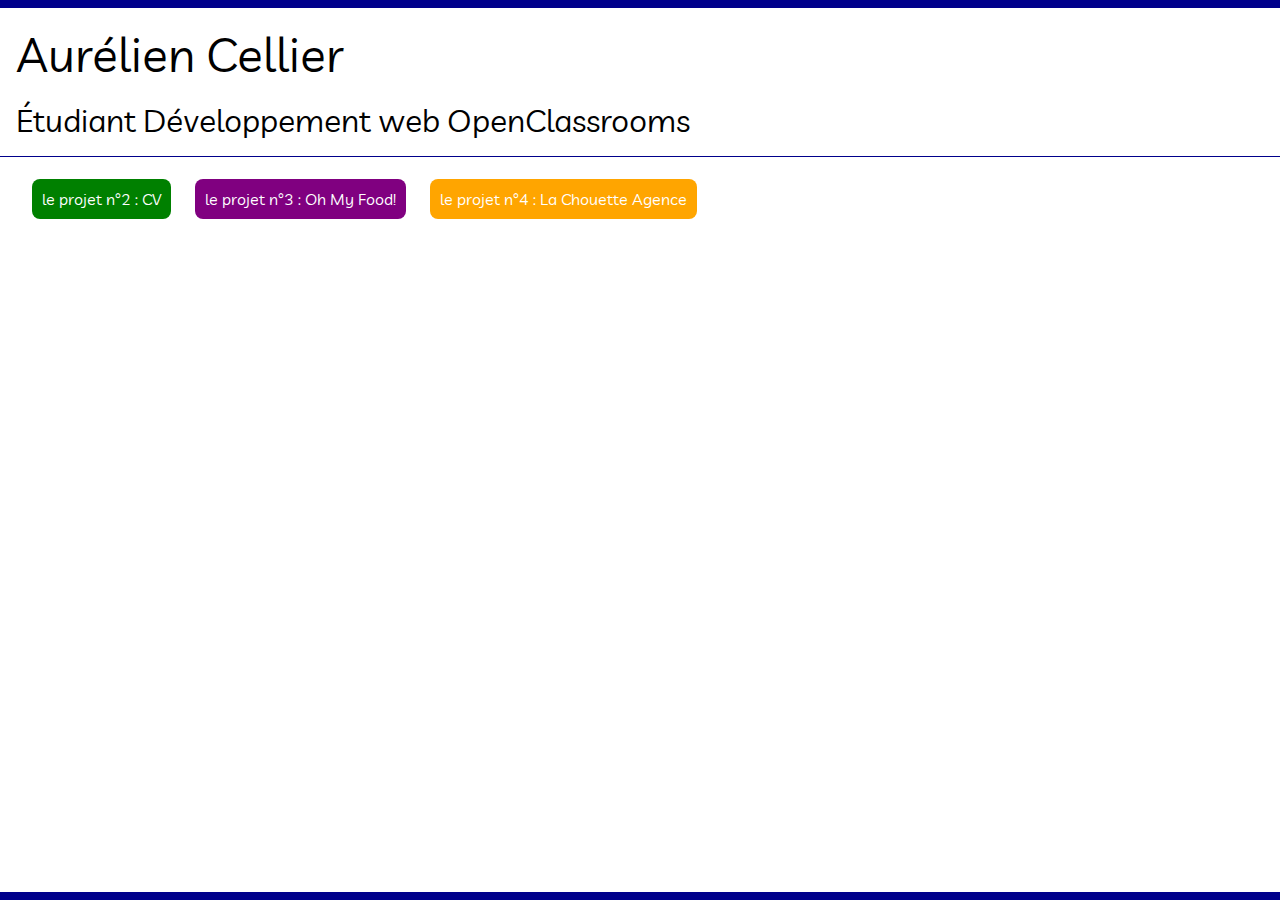
<file: index.html>
<!DOCTYPE html>
<html>

<head>
    <meta charset="utf-8">
    <meta name="description" content="">
    <meta name="google-site-verification" content="qsLvPLAmUTtwfwrMeIP9VcA8VQYB1Jzq0YSJBrHPLnQ" />
    <meta name="viewport" content="width=device-width initial-scale=1">
    <link rel="stylesheet" href="style.css">

    <link href="https://fonts.googleapis.com/css?family=Hepta+Slab|Livvic|Open+Sans&display=swap" rel="stylesheet">
    <title>Aurélien Cellier - Mes Projets</title>
</head>

<body>
    <div class="page">
        <header>
            <div class="color-band"></div>
            <h1 class="my-name">Aurélien Cellier</h1>
            <h2 class="my-status">Étudiant Développement web OpenClassrooms</h2>
            <div class="color-line"></div>
        </header>
        <main>
            <a class="button button-green" href="content/projet-2-cv/cv.html">le projet n°2 : CV</a>
            <a class="button button-purple" href="content/prep-web-p3-Aurelien-35/main.html">le projet n°3 : Oh My
                Food!</a>
            <a class="button button-orange" href="content/projet-4/index.html">le projet n°4 : La Chouette Agence</a>
        </main>
        <footer>
            <div class="color-band"></div>
        </footer>
    </div>
</body>

</html>
</file>
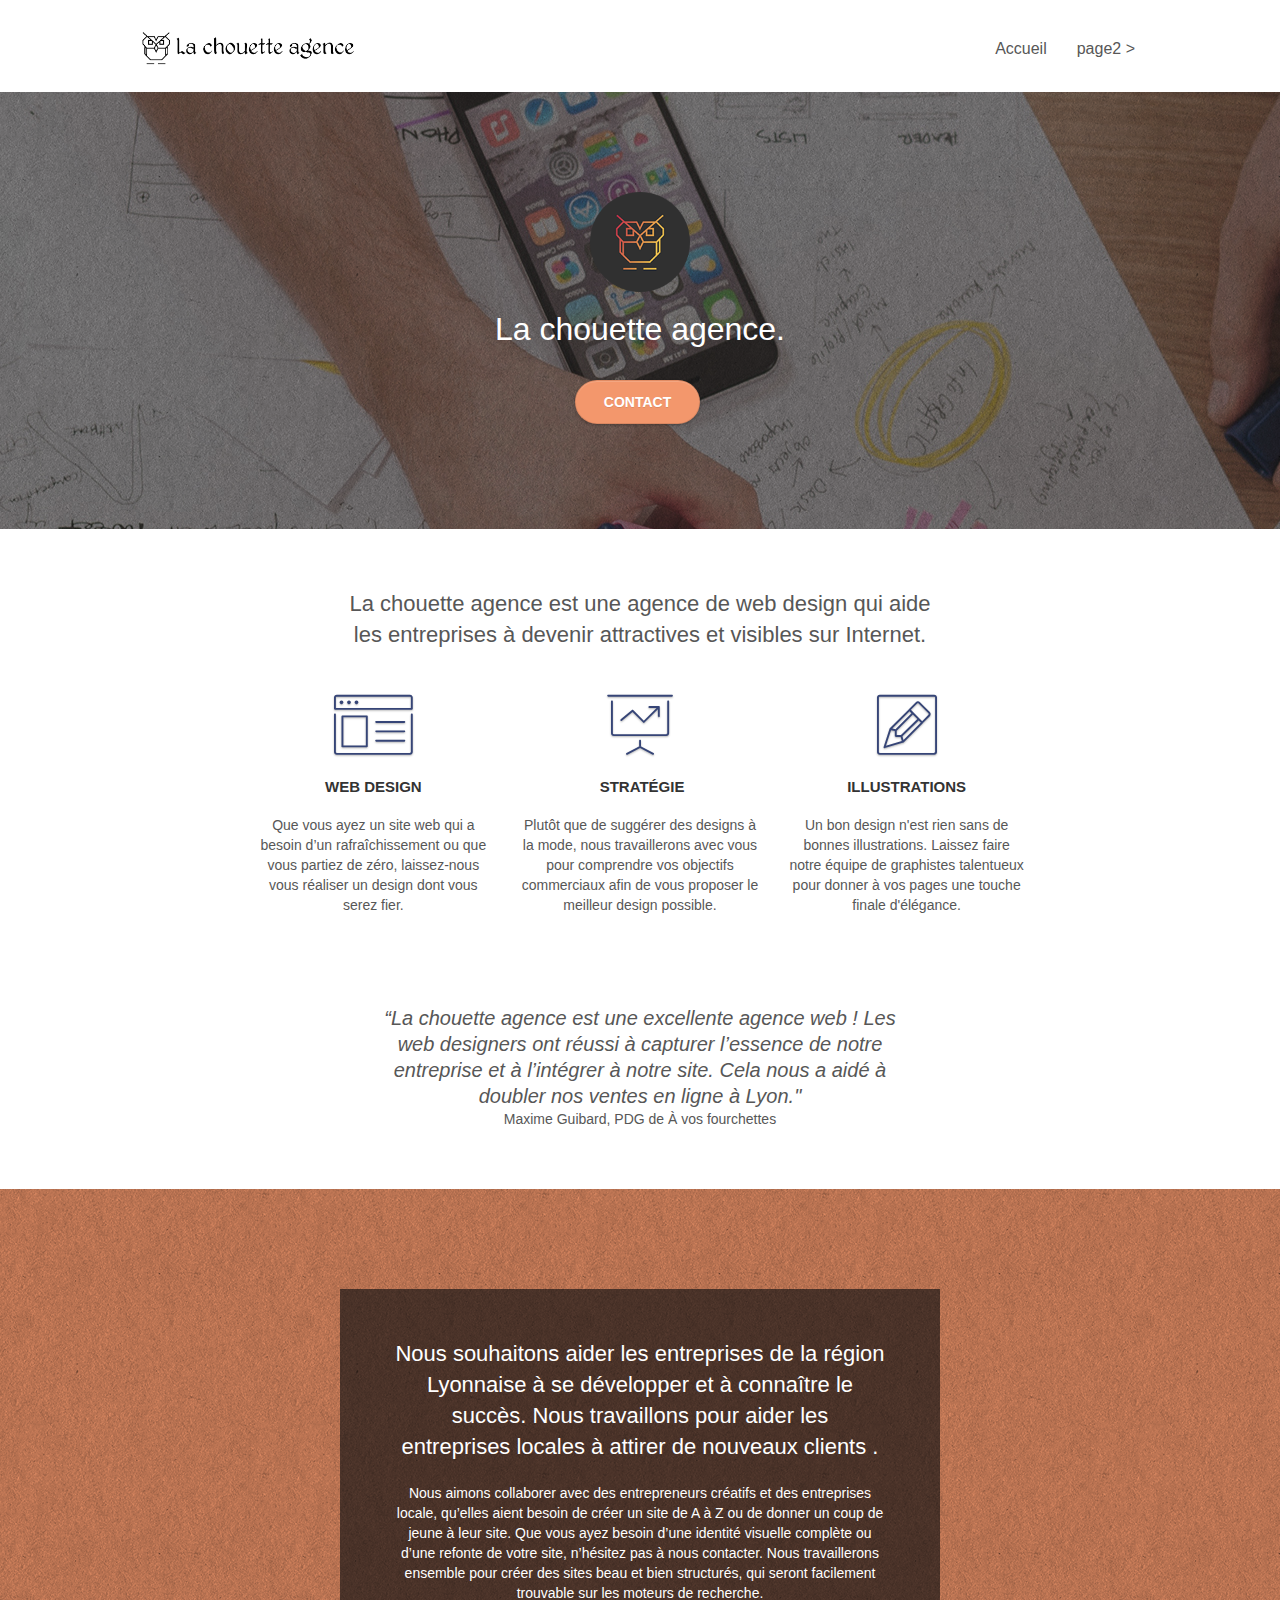
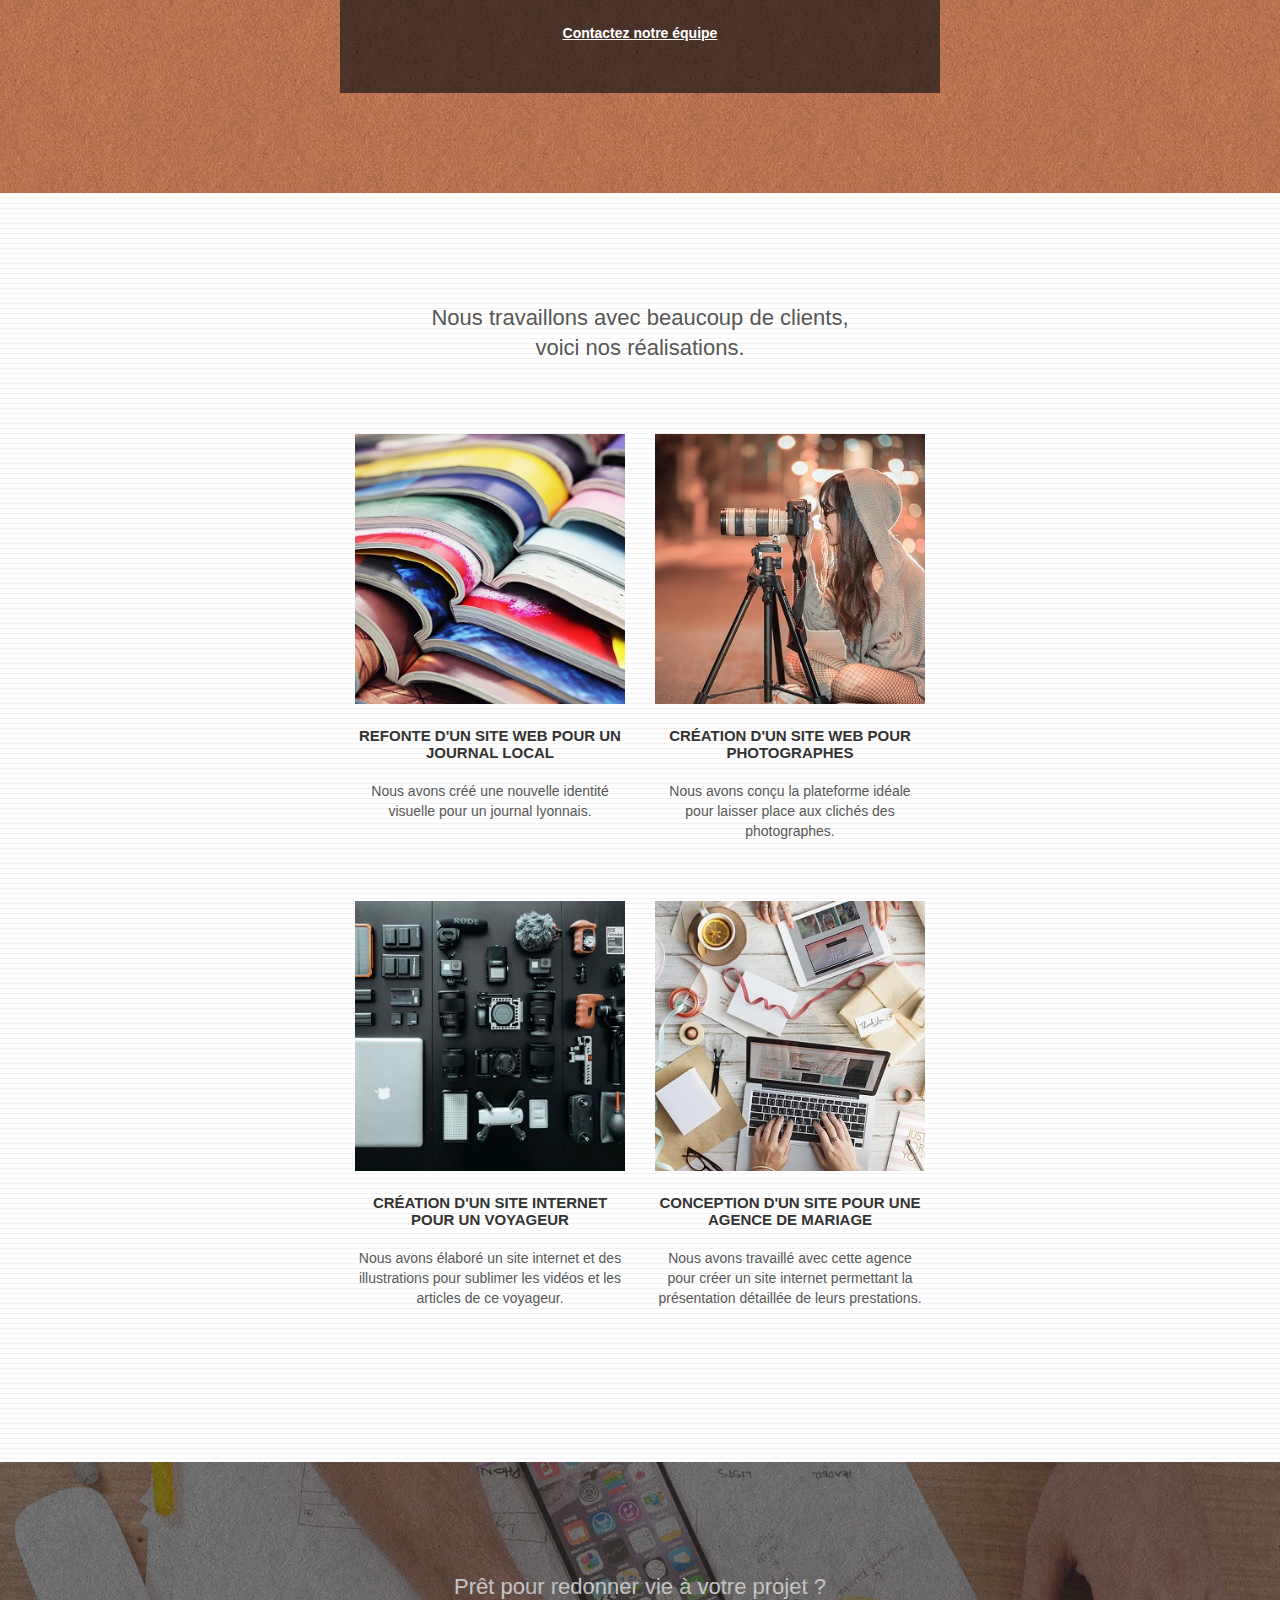
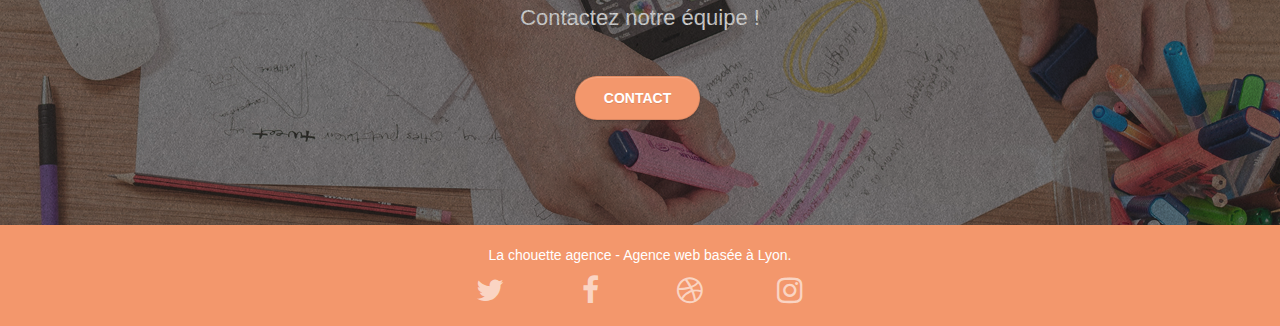
<file: content/projet-4-seo/index.html>
<!doctype html>
<html lang="Default">
<head>
    <meta charset="utf-8">
    <meta name="keywords" content="">
    <meta name="description" content="">
    <meta name="viewport" content="width=device-width, initial-scale=1.0, viewport-fit=cover">
    <link rel="shortcut icon" type="image/png" href="favicon.jpg">
    
	<link rel="stylesheet" type="text/css" href="./css/bootstrap.min.css">
	<link rel="stylesheet" type="text/css" href="style.css">
	<link rel="stylesheet" type="text/css" href="./css/font-awesome.min.css">
	<link rel="stylesheet" type="text/css" href="./css/et-line.min.css">
	
    
	<script src="./js/jquery-2.1.0.min.js"></script>
	<script src="./js/bootstrap.min.js"></script>
	<script src="./js/blocs.min.js"></script>
	<script src="./js/jquery.touchSwipe.min.js" defer></script>
    <title>.</title>

    
<!-- Analytics -->
 
<!-- Analytics END -->
    
</head>
<body>
<!-- Principal conteneur -->
<div class="page-container">
    
<!-- bloc-0 -->
<div class="bloc bgc-white l-bloc " id="bloc-0">
	<div class="container bloc-sm">
		<nav class="navbar row">
			<div class="navbar-header">
				<a class="navbar-brand" href="index.html"><img src="img/la-chouette-agence.png" alt="atlanta web design logo" height="40" /></a>
				<button id="nav-toggle" type="button" class="ui-navbar-toggle navbar-toggle" data-toggle="collapse" data-target=".navbar-1">
					<span class="sr-only">Toggle navigation</span><span class="icon-bar"></span><span class="icon-bar"></span><span class="icon-bar"></span>
				</button>
			</div>
			<div class="collapse navbar-collapse navbar-1 special-dropdown-nav">
				<ul class="site-navigation nav navbar-nav">
					<li>
						<a href="index.html">Accueil</a>
					</li>
					<li>
					</li>
					<li>
						<a href="page2.html">page2 &gt;</a>
					</li>
				</ul>
			</div>
		</nav>
	</div>
</div>
<!-- bloc-0 END -->

<!-- bloc-1-presentation -->
<div class="bloc bgc-dark-slate-blue bg-banniere d-bloc bg-t-edge bloc-bg-texture texture-paper b-parallax" id="bloc-1-hero">
	<div class="container bloc-lg">
		<div class="row tight-width-whitespace">
			<div class="col-sm-12">
				<img src="img/logo.png" class="center-block image-resize-mode" width="100" alt="La chouette agence" />
				<h1 class="text-center hero-bloc-text tc-white ">
					La chouette agence.
				</h1>
				<div class="text-center">
					<a href="page2.html" class="btn btn-lg btn-clean btn-rd cta-hero btn-atomic-tangerine" id="cta-hero">Contact</a>
				</div>
			</div>
		</div>
	</div>
</div>
<!-- bloc-1-presentation END -->

<!-- bloc-2-services -->
<div class="bloc bgc-white l-bloc" id="bloc-2-services">
	<div class="container bloc-md">
		<div class="row">
			<div class="col-sm-12">
				<h2 class="mg-md text-center">
					La chouette agence est une agence de web design qui aide<br> les entreprises à devenir attractives et visibles sur Internet.
				</h2>
			</div>
		</div>
		<div class="row voffset-lg med-width-whitespace">
			<div class="col-sm-4">
				<div class="text-center">
					<span class="et-icon-browser sm-shadow icon-dark-slate-blue icons icon-lg"></span>
				</div>
				<h3 class="mg-md text-center">
					Web design
				</h3>
				<p class="text-center ">
					Que vous ayez un site web qui a besoin d&rsquo;un rafraîchissement ou que vous partiez de zéro, laissez-nous vous réaliser un design dont vous serez fier.
				</p>
			</div>
			<div class="col-sm-4">
				<div class="text-center">
					<span class="et-icon-presentation sm-shadow icon-dark-slate-blue icons icon-lg"></span>
				</div>
				<h3 class="mg-md text-center">
					&nbsp;Stratégie
				</h3>
				<p class="text-center ">
					Plutôt que de suggérer des designs à la mode, nous travaillerons avec vous pour comprendre vos objectifs commerciaux afin de vous proposer le meilleur design possible.<br>
				</p>
			</div>
			<div class="col-sm-4">
				<div class="text-center">
					<span class="et-icon-edit sm-shadow icon-dark-slate-blue icons icon-lg"></span>
				</div>
				<h3 class="mg-md text-center">
					Illustrations
				</h3>
				<p class="text-center ">
					Un bon design n'est rien sans de bonnes illustrations. Laissez faire notre équipe de graphistes talentueux pour donner à vos pages une touche finale d'élégance.
				</p>
			</div>
		</div>
		<div class="row voffset-lg voffset">
			<div class="col-xs-12 col-md-8 col-md-offset-2">
				<p class="statement-bloc-text  text-left">
					“La chouette agence est une excellente agence web ! Les web designers ont réussi à capturer l’essence de notre entreprise et à l’intégrer à notre site. Cela nous a aidé à doubler nos ventes en ligne à Lyon."
				</p>
				<p class="text-center ">
					Maxime Guibard, PDG de À vos fourchettes
				</p>
			</div>
		</div>
	</div>
</div>
<!-- bloc-2-services END -->

<!-- bloc-3-what-i-do -->
<div class="bloc tc-white bgc-atomic-tangerine bg-presentation d-bloc bloc-bg-texture texture-paper b-parallax" id="bloc-3-what-i-do">
	<div class="container bloc-lg">
		<div class="row tight-width-whitespace black-background">
			<div class="col-sm-12">
				<h2 class="mg-md text-center tc-white">
					Nous souhaitons aider les entreprises de la région Lyonnaise à se développer et à connaître le succès. Nous travaillons pour aider les entreprises locales à attirer de nouveaux clients .<br>
				</h2>
				<p class="text-center white">
					Nous aimons collaborer avec des entrepreneurs créatifs et des entreprises locale, qu’elles aient besoin de créer un site de A à Z ou de donner un coup de jeune à leur site. Que vous ayez besoin d’une identité visuelle complète ou d’une refonte de votre site, n’hésitez pas à nous contacter. Nous travaillerons ensemble pour créer des sites beau et bien structurés, qui seront facilement trouvable sur les moteurs de recherche. <br><br><a class="ltc-white bold-link" href="page2.html">Contactez notre équipe</a><br>
				</p>
			</div>
		</div>
	</div>
</div>
<!-- bloc-3-what-i-do END -->

<!-- bloc-4-portfolio -->
<div class="bloc bgc-white bg-lines-h2-bg bg-repeat l-bloc" id="bloc-4-portfolio">
	<div class="container bloc-lg">
		<div class="row">
			<div class="col-sm-12">
				<h2 class="mg-md text-center">
					Nous travaillons avec beaucoup de clients,<br>voici nos réalisations.<br>
				</h2>
			</div>
		</div>
		<div class="row tight-width-whitespace portfolio-row">
			<div class="col-sm-6">
				<a href="#" data-lightbox="img/1.jpg" data-gallery-id="gallery-1" data-caption="Refonte d'un site web pour un journal local" data-frame="snapshot-lb"><img src="img/1.jpg" class="img-responsive portfolio-thumb" /></a>
				<h3 class="mg-md text-center">
					Refonte d'un site web pour un journal local
				</h3>
				<p class="text-center">
					Nous avons créé une nouvelle identité visuelle pour un journal lyonnais.
				</p>
			</div>
			<div class="col-sm-6">
				<a href="#" data-lightbox="img/2.jpg" data-gallery-id="gallery-1" data-caption="Création d'un site web pour photographes" data-frame="snapshot-lb"><img src="img/2.jpg" class="img-responsive portfolio-thumb" /></a>
				<h3 class="mg-md text-center">
					Création d'un site web pour photographes
				</h3>
				<p class="text-center">
					Nous avons conçu la plateforme idéale pour laisser place aux clichés des photographes.
				</p>
			</div>
		</div>
		<div class="row tight-width-whitespace portfolio-row">
			<div class="col-sm-6">
				<a href="#" data-lightbox="img/3.jpg" data-gallery-id="gallery-1" data-caption="Création d'un site internet pour un voyageur" data-frame="snapshot-lb"><img src="img/3.jpg" class="img-responsive portfolio-thumb" /></a>
				<h3 class="mg-md text-center">
					Création d'un site internet pour un voyageur
				</h3>
				<p class="text-center">
					Nous avons élaboré un site internet et des illustrations pour sublimer les vidéos et les articles de ce voyageur.
				</p>
			</div>
			<div class="col-sm-6">
				<a href="#" data-lightbox="img/4.jpg" data-gallery-id="gallery-1" data-caption="Conception d'un site pour une agence de mariage" data-frame="snapshot-lb"><img src="img/4.jpg" class="img-responsive portfolio-thumb" /></a>
				<h3 class="mg-md text-center">
					Conception d'un site pour une agence de mariage
				</h3>
				<p class="text-center">
					Nous avons travaillé avec cette agence pour créer un site internet permettant la présentation détaillée de leurs prestations.
				</p>
			</div>
		</div>
	</div>
</div>
<!-- bloc-4-portfolio END -->

<!-- bloc-5-cta -->
<div class="bloc bgc-dark-slate-blue bg-banniere d-bloc bloc-bg-texture texture-paper" id="bloc-5-cta">
	<div class="container bloc-lg">
		<div class="row">
			<h2 class="mg-md text-center tc-white">
				Prêt pour redonner vie à votre projet ?<br>Contactez notre équipe !
			</h2>
			<div class="col-sm-12 text-center">
				<a href="page2.html" class="btn btn-atomic-tangerine btn-clean btn-rd btn-lg cta-hero">Contact</a>
			</div>
		</div>
	</div>
</div>
<!-- bloc-5-cta END -->

<!-- Footer - bloc-8 -->
<div class="bloc bgc-atomic-tangerine d-bloc" id="bloc-8">
	<div class="container bloc-sm">
		<div class="row">
			<div class="col-sm-12">
				<p class="text-center white">
					La chouette agence - Agence web basée à Lyon.<br>
				</p>
				<div class="row row-no-gutters social">
					<div class="col-sm-3">
						<div class="text-center">
							<a class="social" href="index.html"><span class="fa fa-twitter icon-md"></span></a>
						</div>
					</div>
					<div class="col-sm-3">
						<div class="text-center">
							<a class="social" href="index.html"><span class="fa fa-facebook icon-md"></span></a>
						</div>
					</div>
					<div class="col-sm-3">
						<div class="text-center">
							<a class="social" href="index.html"><span class="fa fa-dribbble icon-md"></span></a>
						</div>
					</div>
					<div class="col-sm-3">
						<div class="text-center">
							<a class="social" href="index.html"><span class="fa fa-instagram icon-md"></span></a>
						</div>
					</div>
				</div>
			</div>
		</div>
	</div>
</div>
<!-- Footer - bloc-8 END -->

</div>
<!-- Principal conteneur END -->
    

</body>
</html>
</file>
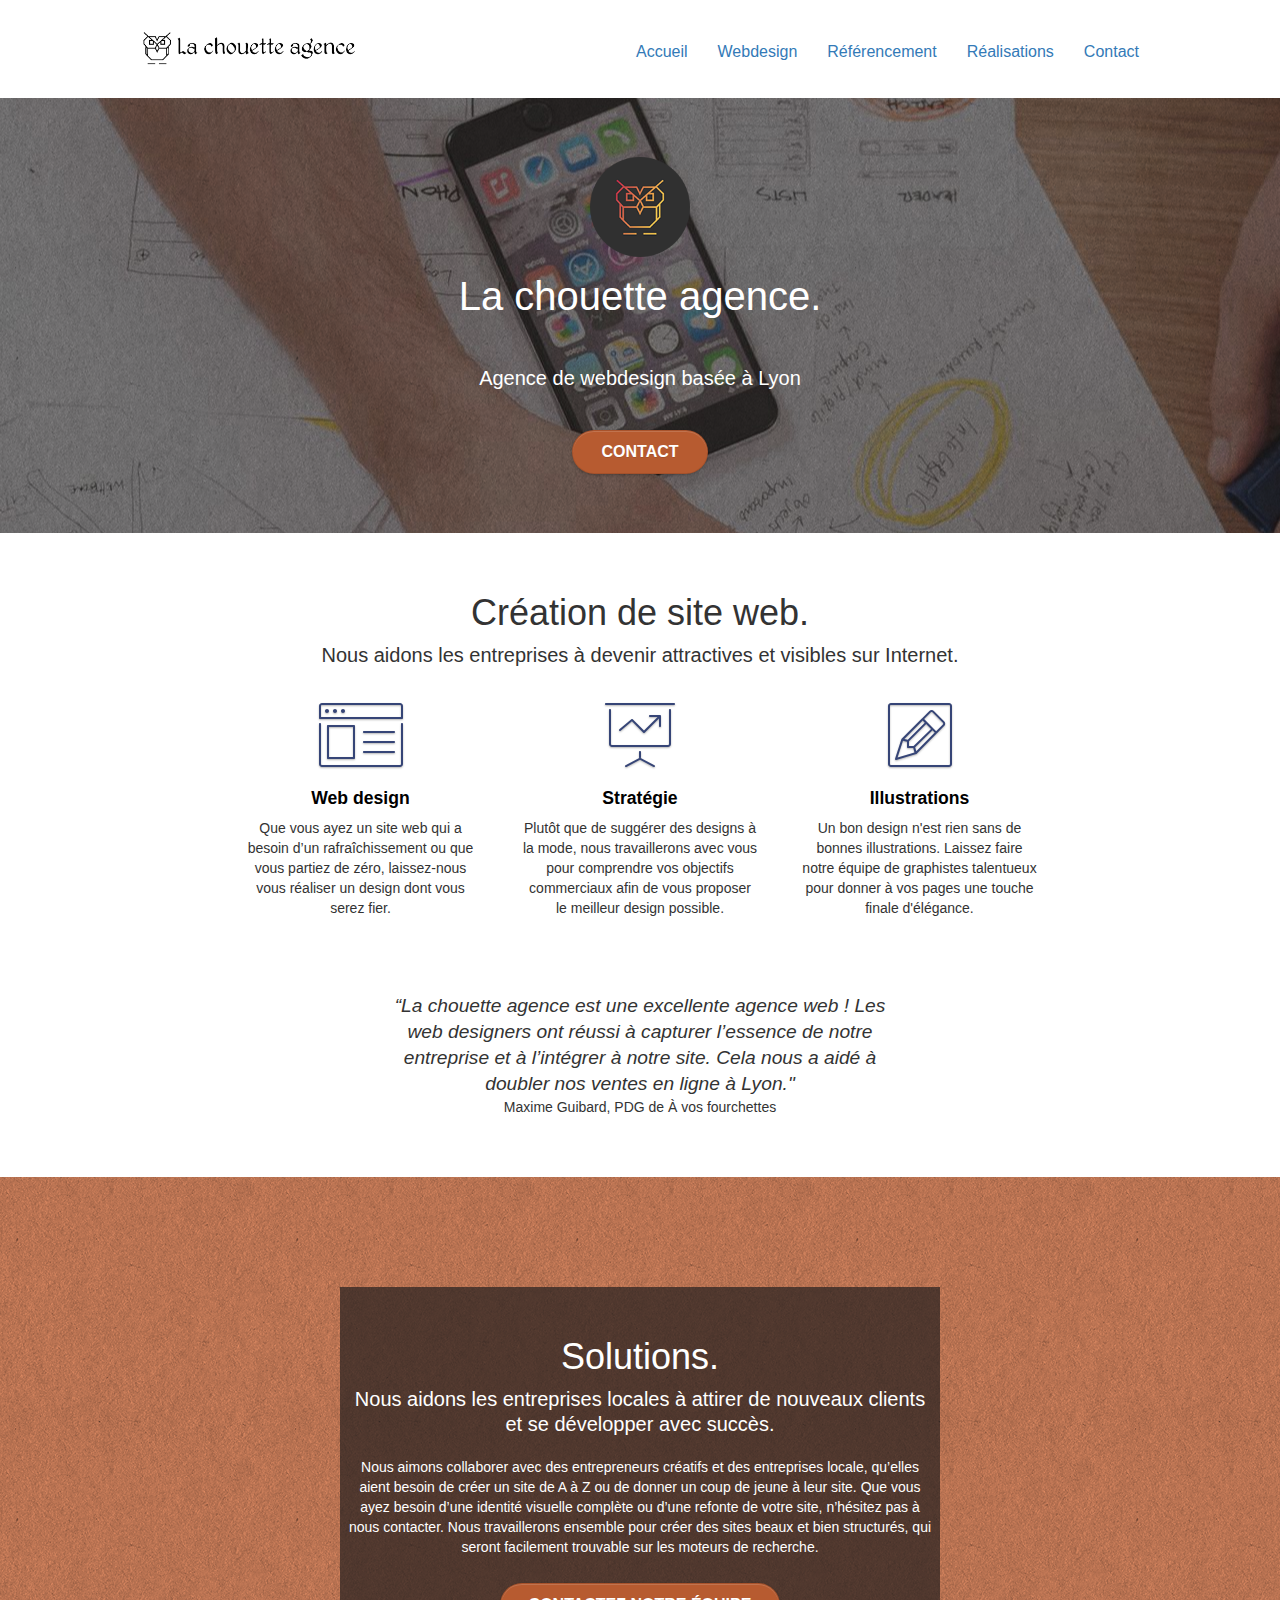
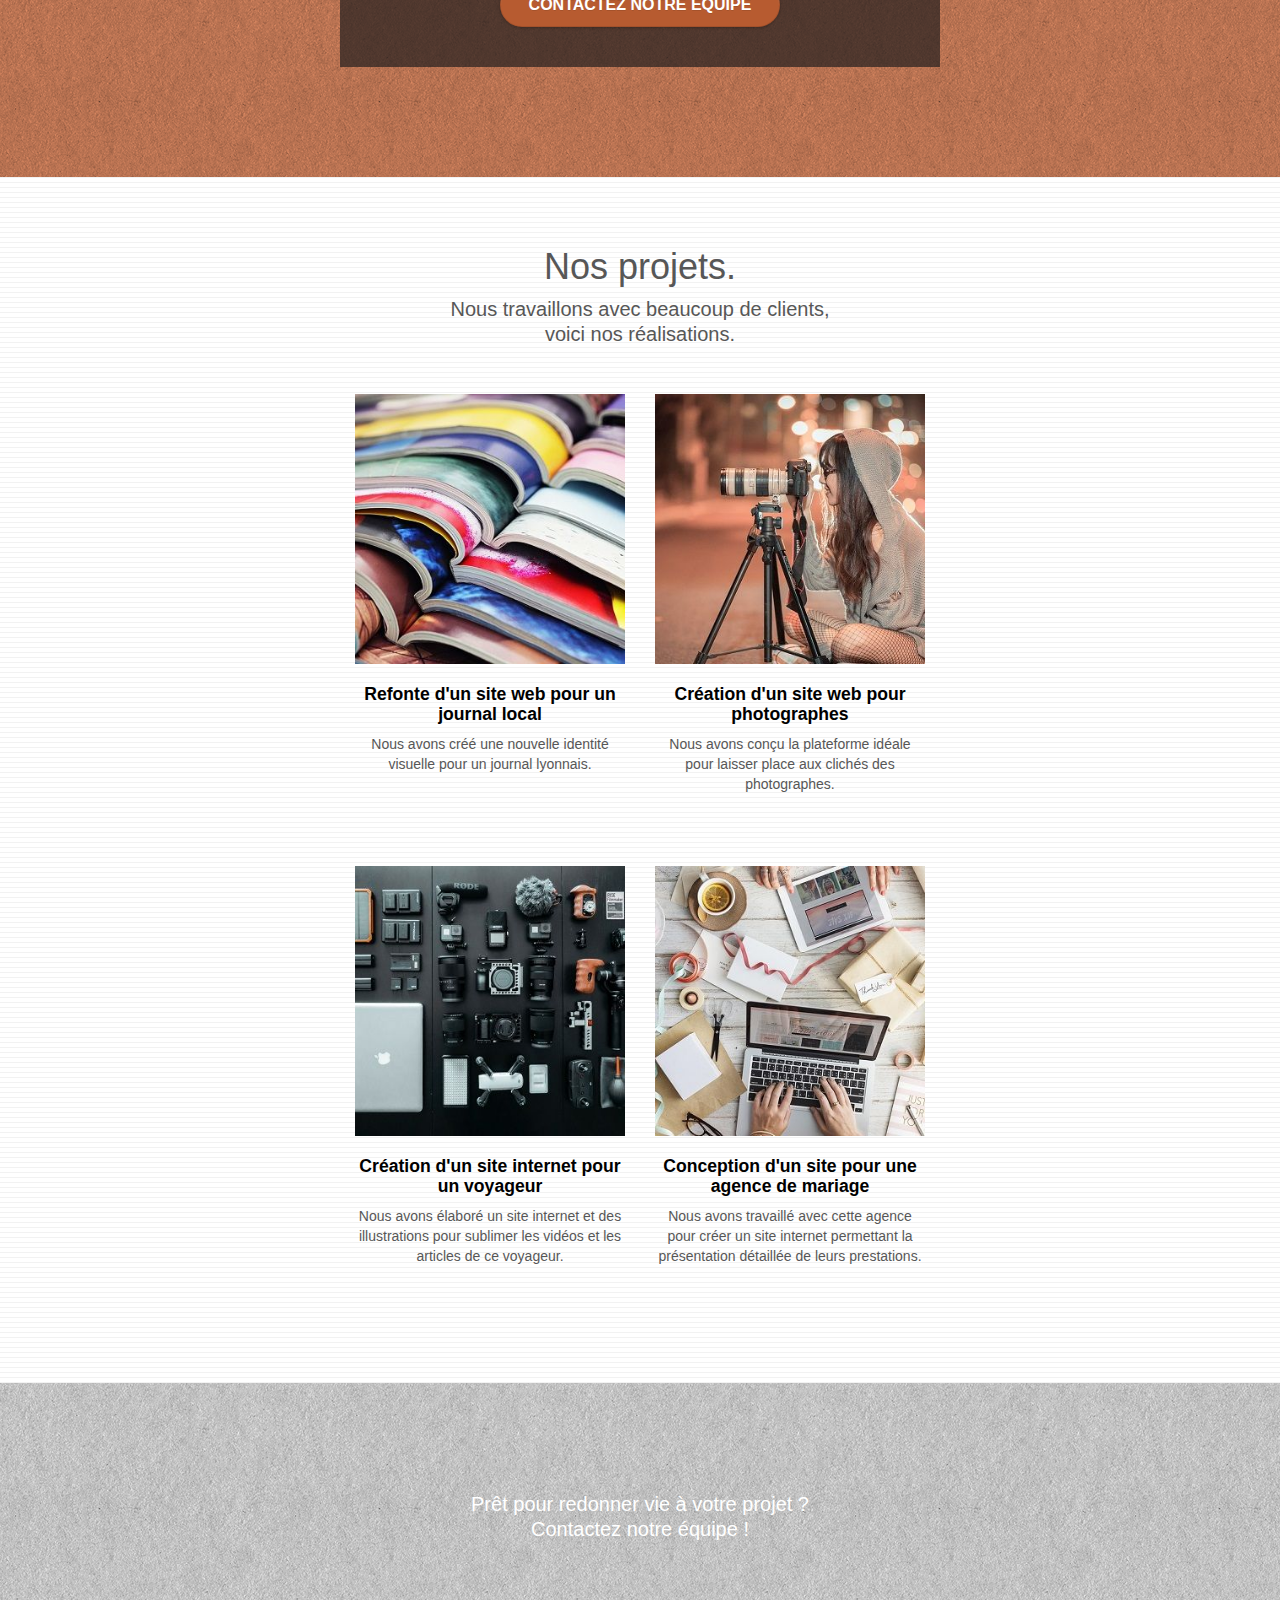
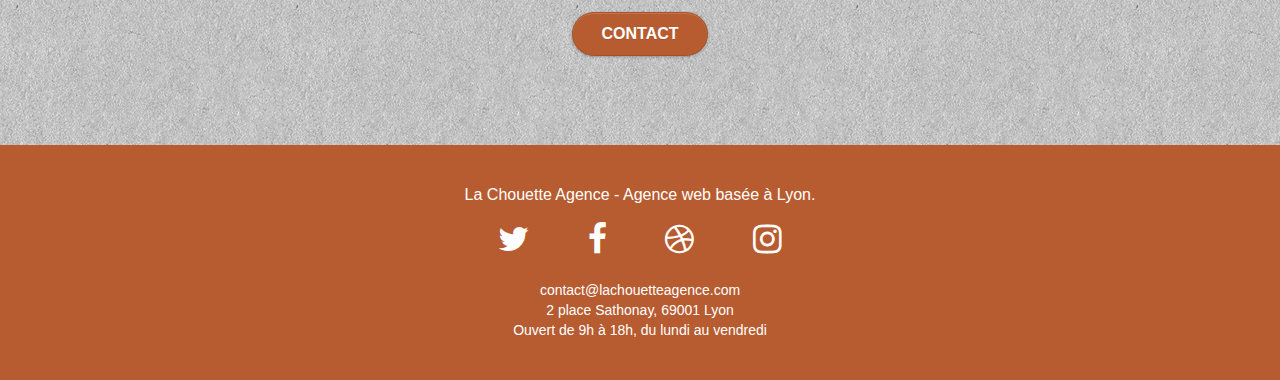
<file: content/projet-4/index.html>
<!doctype html>
<html lang="fr" prefix="og: http://ogp.me/ns#">

<head>
	<meta charset="utf-8">
	<meta name="keywords" content="webdesign référencement seo agence web infographie">
	<meta name="description"
		content="Augmenter la visibilité de votre activité sur internet grace à nos créations, stratégies et conseils en webdesign, illustrations et référencement naturel.">
	<meta name="viewport" content="width=device-width, initial-scale=1.0, viewport-fit=cover">
	<link rel="shortcut icon" type="image/png" href="img/favicon.jpg">
	
	<link rel="stylesheet" type="text/css" href="./css/bootstrap.min.css">
	<link rel="stylesheet" type="text/css" href="css/navbar.css">
	<link rel="stylesheet" type="text/css" href="css/style.css">
	<link rel="stylesheet" type="text/css" href="css/lightbox.css">
	<link rel="stylesheet" type="text/css" href="./css/font-awesome.min.css">
	<link rel="stylesheet" type="text/css" href="./css/et-line.min.css">

	<title>La Chouette Agence - Webdesign, stratégies et illustrations basée à Lyon</title>

	<!--OpenGraph-->
	<meta property="og:title" content="La Chouette Agence" />
	<meta property="og:type" content="website" />
	<meta property="og:description" content="Webdesign" />
	<meta property="og:url" content="https://aurelien-35.github.io/content/projet-4/index.html" />
	<meta property="og:image" content="https://aurelien-35.github.io/content/projet-4/img/logo.png" />


	<!-- Analytics -->

	<!-- Analytics END -->

</head>

<body>
	<!-- Principal conteneur -->
	<div class="page-container">

		<!-- bloc-0 -->
		<header>
			
				<nav class="navbar row">
					<div class="navbar-header">
						<a class="navbar-brand" href="index.html"><img src="img/la-chouette-agence.png"
								alt="logo de la chouette agence" height="40" /></a>
						<button id="nav-toggle" type="button" class="ui-navbar-toggle navbar-toggle"
							data-toggle="collapse" data-target=".navbar-1">
							<span class="sr-only">Ouvrir le menu de navigation</span>
							<span class="icon-bar"></span>
							<span class="icon-bar"></span>
							<span class="icon-bar"></span>
						</button>
					</div>
					<div class="collapse navbar-collapse navbar-1 special-dropdown-nav">
						<ul class="nav navbar-nav">
							<li><a href="index.html" class="menu-link">Accueil</a></li>
							<li><a href="index.html#webdesign" class="menu-link">Webdesign</a></li>
							<li><a href="index.html#referencement" class="menu-link">Référencement</a></li>
							<li><a href="index.html#portfolio" class="menu-link">Réalisations</a></li>
							<li><a href="contact.html" class="menu-link">Contact</a></li>
						</ul>
					</div>
				</nav>
				
		</header>
		<!-- bloc-0 END -->

		<!-- bloc-1-presentation -->
		<section class="bloc-1-presentation" id="hero">
			<img src="img/logo.png" class="hero-logo" alt="Logo de la chouette agence" />
			<p class="hero-big-title">
				La chouette agence.
			</p>
			<h1 class="section-sub-title">Agence de webdesign basée à Lyon</h1>
			<a href="contact.html" class="button" id="cta-hero">Contact</a>
		</section>
		<!-- bloc-1-presentation END -->

		<!-- bloc-2-services -->
		<section class="bloc-2-services" id="webdesign">
			<h2 class="section-title">Création de site web.</h2>
			<p class="section-sub-title">
				Nous aidons les entreprises à devenir
				attractives et visibles sur Internet.
			</p>
			<div class="horizontal-box">
				<div class="service-item">
					<span class="et-icon-browser service-icon"></span>
					<h3 class="bold-title">
						Web design
					</h3>
					<p>
						Que vous ayez un site web qui a besoin d&rsquo;un rafraîchissement ou que vous partiez de
						zéro, laissez-nous vous réaliser un design dont vous serez fier.
					</p>
				</div>
				<div class="service-item">
					<span class="et-icon-presentation service-icon"></span>
					<h3 class="bold-title">
						Stratégie
					</h3>
					<p>
						Plutôt que de suggérer des designs à la mode, nous travaillerons avec vous pour comprendre
						vos objectifs commerciaux afin de vous proposer le meilleur design possible.
					</p>
				</div>
				<div class="service-item">
					<span class="et-icon-edit service-icon"></span>
					<h3 class="bold-title">
						Illustrations
					</h3>
					<p>
						Un bon design n'est rien sans de bonnes illustrations. Laissez faire notre équipe de
						graphistes talentueux pour donner à vos pages une touche finale d'élégance.
					</p>
				</div>
			</div>
			<p class="statement-bloc-text">
				“La chouette agence est une excellente agence web ! Les web designers ont réussi à capturer
				l’essence de notre entreprise et à l’intégrer à notre site. Cela nous a aidé à doubler nos
				ventes en ligne à Lyon."
			</p>
			<p>
				Maxime Guibard, PDG de À vos fourchettes
			</p>
		</section>
		<!-- bloc-2-services END -->

		<!-- bloc-3-what-i-do -->
		<section class="bloc-3-what-i-do" id="referencement">
			<div class="black-frame">
				<h2 class="section-title">
					Solutions.
				</h2>
				<p class="section-sub-title">
					Nous aidons les entreprises locales à attirer de nouveaux clients et se développer avec succès.
				</p>
				<p>
					Nous aimons collaborer avec des entrepreneurs créatifs et des entreprises locale, qu’elles
					aient besoin de créer un site de A à Z ou de donner un coup de jeune à leur site. Que vous
					ayez besoin d’une identité visuelle complète ou d’une refonte de votre site, n’hésitez pas à
					nous contacter. Nous travaillerons ensemble pour créer des sites beaux et bien structurés,
					qui seront facilement trouvable sur les moteurs de recherche.
				</p>
				<a class="button margin-16" href="contact.html">Contactez notre équipe</a>
			</div>
		</section>
		<!-- bloc-3-what-i-do END -->

		<!-- bloc-4-portfolio -->
		<section class="bloc-4-portfolio" id="portfolio">
			<h2 class="section-title">
				Nos projets.
			</h2>
			<p class="section-sub-title">Nous travaillons avec beaucoup de clients,<br>
				voici nos réalisations.</p>
			<div class="portfolio-box">
				<article class="portfolio-item">
					<a href="#" data-lightbox="img/1-compressor.jpg" data-gallery-id="gallery-1"
						data-caption="Refonte d'un site web pour un journal local" data-frame="snapshot-lb">
						<img src="img/1-compressor.jpg" alt="journal local" class="img-responsive portfolio-thumb" /></a>
					<h3 class="bold-title">
						Refonte d'un site web pour un journal local
					</h3>
					<p>
						Nous avons créé une nouvelle identité visuelle pour un journal lyonnais.
					</p>
				</article>
				<article class="portfolio-item">
					<a href="#" data-lightbox="img/2-compressor.jpg" data-gallery-id="gallery-1"
						data-caption="Création d'un site web pour photographes" data-frame="snapshot-lb">
						<img src="img/2-compressor.jpg" alt="photographe" class="img-responsive portfolio-thumb" /></a>
					<h3 class="bold-title">
						Création d'un site web pour photographes
					</h3>
					<p>
						Nous avons conçu la plateforme idéale pour laisser place aux clichés des photographes.
					</p>
				</article>
			</div>
			<div class="portfolio-box">
				<article class="portfolio-item">
					<a href="#" data-lightbox="img/3-compressor.jpg" data-gallery-id="gallery-1"
						data-caption="Création d'un site internet pour un voyageur" data-frame="snapshot-lb">
						<img src="img/3-compressor.jpg" alt="site-voyageur" class="img-responsive portfolio-thumb" /></a>
					<h3 class="bold-title">
						Création d'un site internet pour un voyageur
					</h3>
					<p>
						Nous avons élaboré un site internet et des illustrations pour sublimer les vidéos et les
						articles de ce voyageur.
					</p>
				</article>
				<article class="portfolio-item">
					<a href="#" data-lightbox="img/4-compressor.jpg" data-gallery-id="gallery-1"
						data-caption="Conception d'un site pour une agence de mariage" data-frame="snapshot-lb">
						<img src="img/4-compressor.jpg" alt="agence de mariage" class="img-responsive portfolio-thumb" /></a>
					<h3 class="bold-title">
						Conception d'un site pour une agence de mariage
					</h3>
					<p>
						Nous avons travaillé avec cette agence pour créer un site internet permettant la
						présentation détaillée de leurs prestations.
					</p>
				</article>
			</div>
		</section>
		<!-- bloc-4-portfolio END -->

		<!-- bloc-5-cta -->
		<section class="bloc-5-cta" id="cta">
			<h2 class="section-sub-title">
				Prêt pour redonner vie à votre projet ?<br>Contactez notre équipe !
			</h2>
			<a href="contact.html" class="button">Contact</a>
		</section>
		<!-- bloc-5-cta END -->

		<!-- Footer - bloc-8 -->
		<footer>
			<h2 class="footer-text">
				La Chouette Agence - Agence web basée à Lyon.<br>
			</h2>
			<div class="social-media-box">
				<a href="index.html"><span class="sr-only">Twitter</span>
					<span class="fa fa-twitter social-media-icon"></span></a>
				<a href="index.html"><span class="sr-only">Facebook</span>
					<span class="fa fa-facebook social-media-icon"></span></a>
				<a href="index.html"><span class="sr-only">Dribbble</span>
					<span class="fa fa-dribbble social-media-icon"></span></a>
				<a href="index.html"><span class="sr-only">Instagram</span>
					<span class="fa fa-instagram social-media-icon"></span></a>
			</div>
			<address>
				contact@lachouetteagence.com<br>2 place Sathonay, 69001 Lyon<br>Ouvert de 9h à 18h, du lundi
				au vendredi<br>
			</address>
		</footer>
		<!-- Footer - bloc-8 END -->

	</div>
	<!-- Principal conteneur END -->
	
	<script src="./js/jquery-2.1.0.min.js"></script>
	<script src="./js/bootstrap.min.js"></script>
	<script src="./js/blocs.min.js"></script>
	<script src="./js/jquery.touchSwipe.min.js" defer></script>

</body>

</html>
</file>
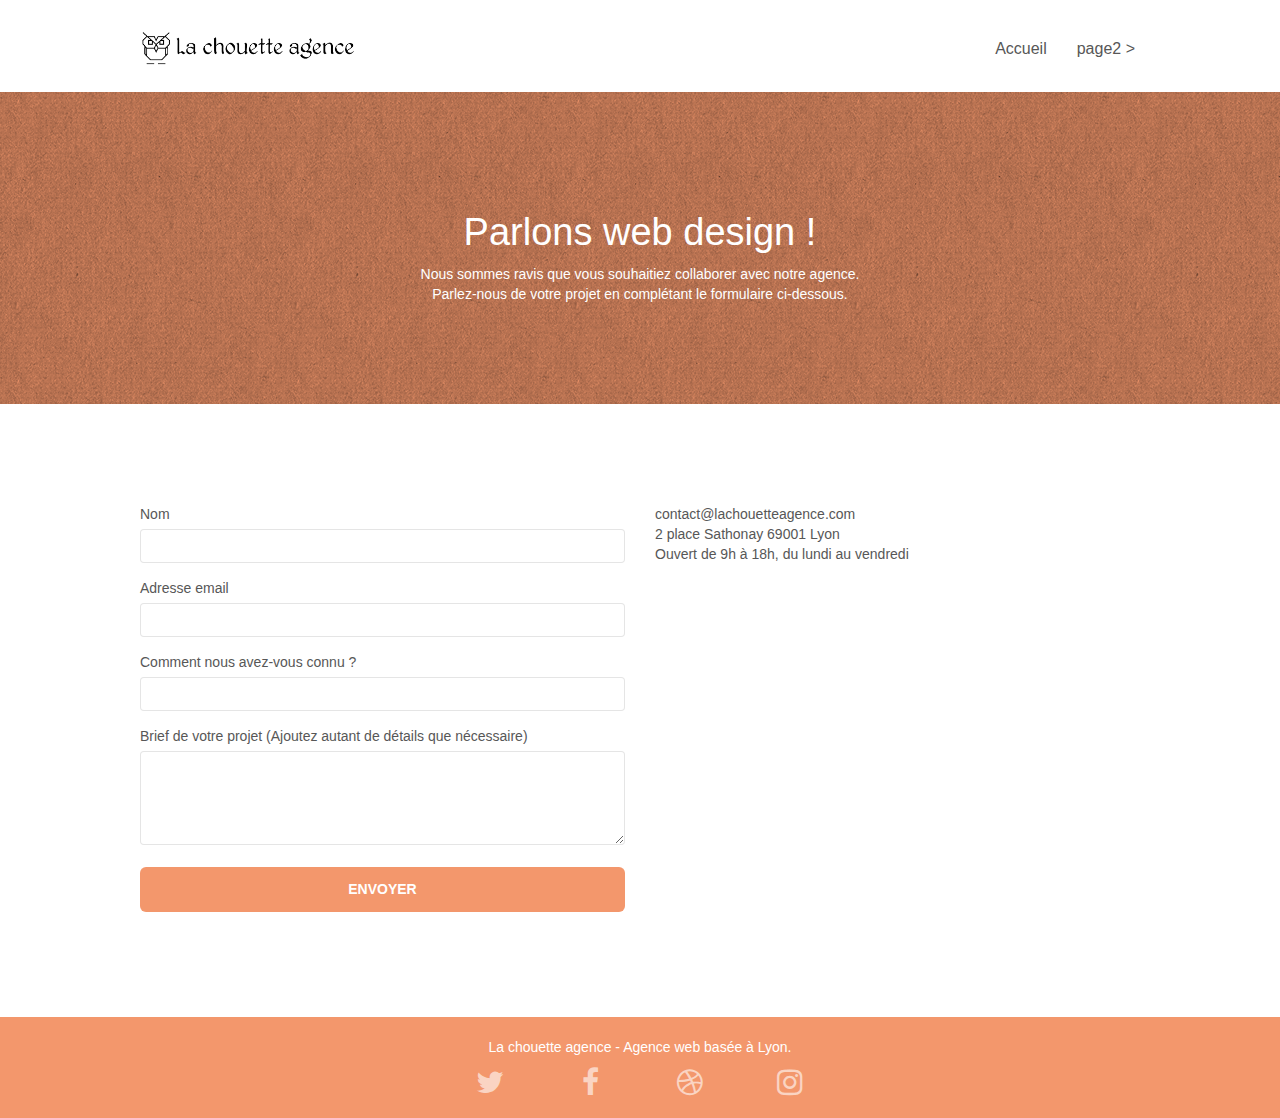
<file: content/projet-4-seo/page2.html>
<!doctype html>
<html lang="Default">
<head>
    <meta charset="utf-8">
    <meta name="keywords" content="">
    <meta name="description" content="">
    <meta name="viewport" content="width=device-width, initial-scale=1.0, viewport-fit=cover">
    <link rel="shortcut icon" type="image/png" href="favicon.jpg">
    
	<link rel="stylesheet" type="text/css" href="./css/bootstrap.min.css">
	<link rel="stylesheet" type="text/css" href="style.css">
	<link rel="stylesheet" type="text/css" href="./css/font-awesome.min.css">
	<link rel="stylesheet" type="text/css" href="./css/et-line.min.css">
	
    
	<script src="./js/jquery-2.1.0.min.js"></script>
	<script src="./js/bootstrap.min.js"></script>
	<script src="./js/blocs.min.js"></script>
	<script src="./js/jqBootstrapValidation.js"></script>
	<script src="./js/formHandler.js"></script>
    <title>page2</title>

    
<!-- Analytics -->
 
<!-- Analytics END -->
    
</head>
<body>
<!-- Principal conteneur -->
<div class="page-container">
    
<!-- bloc-0 -->
<div class="bloc bgc-white l-bloc " id="bloc-0">
	<div class="container bloc-sm">
		<nav class="navbar row">
			<div class="navbar-header">
				<a class="navbar-brand" href="index.html"><img src="img/la-chouette-agence.png" alt="atlanta web design logo" height="40" /></a>
				<button id="nav-toggle" type="button" class="ui-navbar-toggle navbar-toggle" data-toggle="collapse" data-target=".navbar-1">
					<span class="sr-only">Toggle navigation</span><span class="icon-bar"></span><span class="icon-bar"></span><span class="icon-bar"></span>
				</button>
			</div>
			<div class="collapse navbar-collapse navbar-1 special-dropdown-nav">
				<ul class="site-navigation nav navbar-nav">
					<li>
						<a href="index.html">Accueil</a>
					</li>
					<li>
					</li>
					<li>
						<a href="page2.html">page2 &gt;</a>
					</li>
				</ul>
			</div>
		</nav>
	</div>
</div>
<!-- bloc-0 END -->

<!-- bloc-6 -->
<div class="bloc bg-dots-bg bg-repeat bgc-atomic-tangerine d-bloc bloc-bg-texture texture-paper" id="bloc-6">
	<div class="container bloc-lg">
		<div class="row">
			<div class="col-sm-12">
				<h1 class="text-center hero-bloc-text tc-white">
					Parlons web design !
				</h1>
				<p class="text-center mg-lg tc-white tight-width-whitespace">
					Nous sommes ravis que vous souhaitiez collaborer avec notre agence.<br>
					Parlez-nous de votre projet en complétant le formulaire ci-dessous.
				</p>
			</div>
		</div>
	</div>
</div>
<!-- bloc-6 END -->

<!-- bloc-7 -->
<div class="bloc bgc-white l-bloc" id="bloc-7">
	<div class="container bloc-lg">
		<div class="row">
			<div class="col-sm-6">
				<form id="form_1" novalidate success-msg="Your message has been sent." fail-msg="Sorry it seems that our mail server is not responding, Sorry for the inconvenience!">
					<div class="form-group">
						<label>
							Nom
						</label>
						<input id="name" class="form-control" required />
					</div>
					<div class="form-group">
						<label>
							Adresse email
						</label>
						<input id="email" class="form-control" type="email" required />
					</div>
					<div class="form-group">
						<label>
							Comment nous avez-vous connu ?
						</label>
						<input class="form-control" type="email" required id="input_504" />
					</div>
					<div class="form-group">
						<label>
							Brief de votre projet (Ajoutez autant de détails que nécessaire)<br>
						</label><textarea id="message" class="form-control" rows="4" cols="50" required></textarea>
					</div> 
					<button class="bloc-button btn btn-lg btn-block cta-hero btn-atomic-tangerine" type="submit">
						Envoyer
					</button>
				</form>
			</div>
			<div class="col-sm-6">
				<p>
					contact@lachouetteagence.com<br>2 place Sathonay 69001 Lyon<br>Ouvert de 9h à 18h, du lundi au vendredi<br>
				</p>
			</div>
		</div>
	</div>
</div>
<!-- bloc-7 END -->

<!-- ScrollToTop Button -->
<a class="bloc-button btn btn-d scrollToTop" onclick="scrollToTarget('1')"><span class="fa fa-chevron-up"></span></a>
<!-- ScrollToTop Button END-->


<!-- Footer - bloc-8 -->
<div class="bloc bgc-atomic-tangerine d-bloc" id="bloc-8">
	<div class="container bloc-sm">
		<div class="row">
			<div class="col-sm-12">
				<p class="text-center white">
					La chouette agence - Agence web basée à Lyon.<br>
				</p>
				<div class="row row-no-gutters social">
					<div class="col-sm-3">
						<div class="text-center">
							<a class="social" href="index.html"><span class="fa fa-twitter icon-md"></span></a>
						</div>
					</div>
					<div class="col-sm-3">
						<div class="text-center">
							<a class="social" href="index.html"><span class="fa fa-facebook icon-md"></span></a>
						</div>
					</div>
					<div class="col-sm-3">
						<div class="text-center">
							<a class="social" href="index.html"><span class="fa fa-dribbble icon-md"></span></a>
						</div>
					</div>
					<div class="col-sm-3">
						<div class="text-center">
							<a class="social" href="index.html"><span class="fa fa-instagram icon-md"></span></a>
						</div>
					</div>
				</div>
			</div>
		</div>
	</div>
</div>
<!-- Footer - bloc-8 END -->

</div>
<!-- Principal conteneur END -->
    

</body>
</html>
</file>
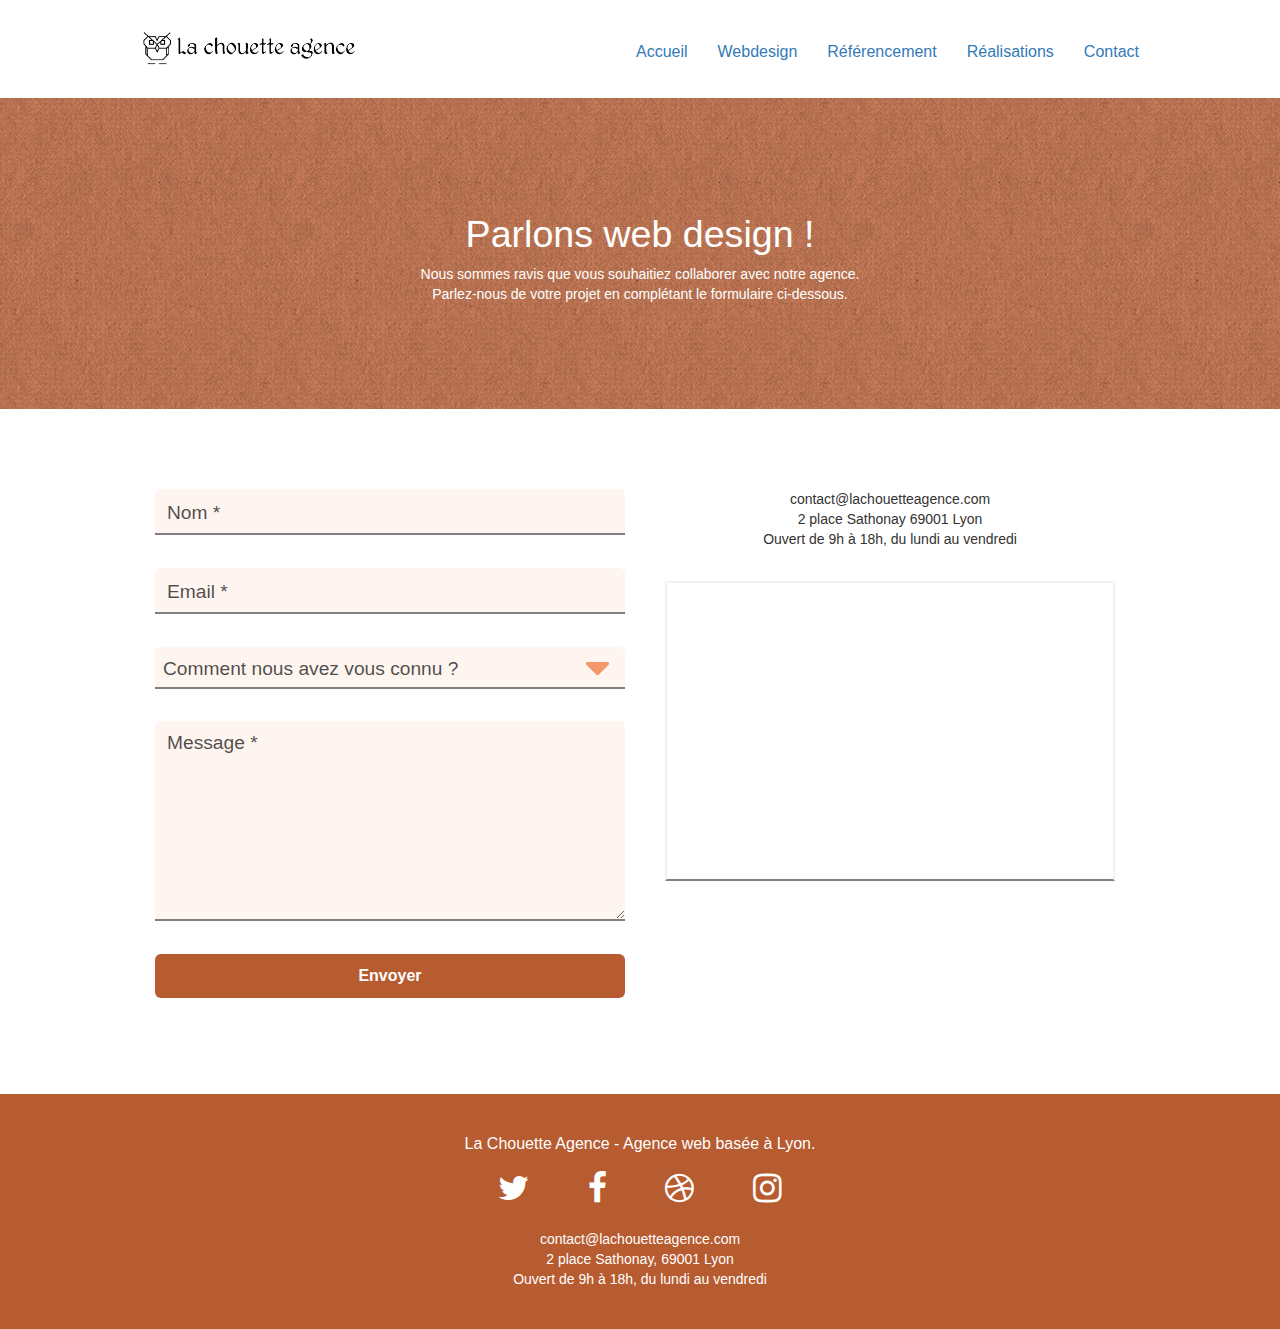
<file: content/projet-4/contact.html>
<!doctype html>
<html lang="fr" prefix="og: http://ogp.me/ns#">

<head>
	<meta charset="utf-8">
	<meta name="keywords" content="webdesign référencement seo agence web infographie">
	<meta name="description" content="Contactez La Chouette Agence - Parlez nous de votre projet">
	<meta name="viewport" content="width=device-width, initial-scale=1.0, viewport-fit=cover">
	<link rel="shortcut icon" type="image/png" href="img/favicon.jpg">

	<link rel="stylesheet" type="text/css" href="./css/bootstrap.min.css">
	<link rel="stylesheet" type="text/css" href="css/navbar.css">
	<link rel="stylesheet" type="text/css" href="css/style.css">
	<link rel="stylesheet" type="text/css" href="css/form.css">
	<link rel="stylesheet" type="text/css" href="./css/font-awesome.min.css">
	<link rel="stylesheet" type="text/css" href="./css/et-line.min.css">

	<title>Contact La Chouette Agence</title>

	<!--OpenGraph-->
	<meta property="og:title" content="Contact La Chouette Agence" />
	<meta property="og:type" content="website" />
	<meta property="og:description" content="Webdesign" />
	<meta property="og:url" content="https://aurelien-35.github.io/content/projet-4/contact.html" />
	<meta property="og:image" content="https://aurelien-35.github.io/content/projet-4/img/logo.png" />

	<!-- Analytics -->

	<!-- Analytics END -->

</head>

<body>
	<!-- Principal conteneur -->
	<div class="page-container">

		<!-- bloc-0 -->
		<header>

			<nav class="navbar row">
				<div class="navbar-header">
					<a class="navbar-brand" href="index.html"><img src="img/la-chouette-agence.png"
							alt="logo de la chouette agence" height="40" /></a>
					<button id="nav-toggle" type="button" class="ui-navbar-toggle navbar-toggle" data-toggle="collapse"
						data-target=".navbar-1">
						<span class="sr-only">Ouvrir le menu de navigation</span>
						<span class="icon-bar"></span>
						<span class="icon-bar"></span>
						<span class="icon-bar"></span>
					</button>
				</div>
				<div class="collapse navbar-collapse navbar-1 special-dropdown-nav">
					<ul class="nav navbar-nav">
						<li><a href="index.html" class="menu-link">Accueil</a></li>
						<li><a href="index.html#webdesign" class="menu-link">Webdesign</a></li>
						<li><a href="index.html#referencement" class="menu-link">Référencement</a></li>
						<li><a href="index.html#portfolio" class="menu-link">Réalisations</a></li>
						<li><a href="contact.html" class="menu-link">Contact</a></li>
					</ul>
				</div>
			</nav>
		</header>
		<!-- bloc-0 END -->

		<!-- bloc-6 -->
		<section class="bloc-page-contact" id="bloc-6">
			<h1 class="bloc-page-contact-titre">
				Parlons web design !
			</h1>
			<p>
				Nous sommes ravis que vous souhaitiez collaborer avec notre agence.<br>
				Parlez-nous de votre projet en complétant le formulaire ci-dessous.
			</p>
		</section>
		<!-- bloc-6 END -->

		<section class="contact-bloc">
			<form class="contact-form contact-bloc-width">
				<input id="name" name="name" type="text" class="contact-input-field" placeholder=" " required>
				<label for="name" class="label-animated">Nom *</label>
				<input id="email" name="email" type="email" class="contact-input-field" placeholder=" " required>
				<label for="email" class="label-animated">Email *</label>
				<label for="infos" class="sr-only">Comment nous avez vous connu ?</label>
				<select id="infos" name="infos" class="contact-select-field">
					<option class="contact-select-field-default">Comment nous avez vous connu ?</option>
					<option>Publicité</option>
					<option>Sur internet</option>
					<option>Bouche à oreille</option>
					<option>Autre</option>
				</select>
				<textarea id="message" name="message" type="text" class="contact-input-textarea"
					placeholder=" " required></textarea>
				<label for="message" class="label-textarea">Message *</label>
				<button type="submit" class="submit-button">Envoyer</button>
			</form>
			<div>
				<address class="contact-bloc-width">
					contact@lachouetteagence.com<br>2 place Sathonay 69001 Lyon<br>Ouvert de 9h à 18h, du lundi
					au vendredi<br>
				</address>
				<iframe
					src="https://www.google.com/maps/embed?pb=!1m18!1m12!1m3!1d2783.083137365212!2d4.827978615520129!3d45.76952407910578!2m3!1f0!2f0!3f0!3m2!1i1024!2i768!4f13.1!3m3!1m2!1s0x47f4eb020f3664e9%3A0x13e3d71752922c1f!2s2%20Place%20Sathonay%2C%2069001%20Lyon!5e0!3m2!1sfr!2sfr!4v1569952805520!5m2!1sfr!2sfr"
					class="iframe-map" allowfullscreen="" title="localisation"></iframe>
			</div>

		</section>

		<!-- ScrollToTop Button -->
		<a class="bloc-button btn btn-d scrollToTop" onclick="scrollToTarget('1')"><span
				class="fa fa-chevron-up"></span></a>
		<!-- ScrollToTop Button END-->


		<!-- Footer - bloc-8 -->
		<footer>
			<h2 class="footer-text">
				La Chouette Agence - Agence web basée à Lyon.<br>
			</h2>
			<div class="social-media-box">
					<a href="index.html"><span class="sr-only">Twitter</span>
						<span class="fa fa-twitter social-media-icon"></span></a>
					<a href="index.html"><span class="sr-only">Facebook</span>
						<span class="fa fa-facebook social-media-icon"></span></a>
					<a href="index.html"><span class="sr-only">Dribbble</span>
						<span class="fa fa-dribbble social-media-icon"></span></a>
					<a href="index.html"><span class="sr-only">Instagram</span>
						<span class="fa fa-instagram social-media-icon"></span></a>
			</div>
			<address>
				contact@lachouetteagence.com<br>2 place Sathonay, 69001 Lyon<br>Ouvert de 9h à 18h, du lundi
				au vendredi<br>
			</address>
		</footer>
		<!-- Footer - bloc-8 END -->

	</div>
	<!-- Principal conteneur END -->

	<script src="./js/form.js"></script>
	<script src="./js/jquery-2.1.0.min.js"></script>
	<script src="./js/bootstrap.min.js"></script>
	<script src="./js/blocs.min.js"></script>
	<script src="./js/jquery.touchSwipe.min.js" defer></script>
</body>

</html>
</file>
<file: style.css>
html, body, div, span, applet, object, iframe,
h1, h2, h3, h4, h5, h6, p, blockquote, pre,
a, abbr, acronym, address, big, cite, code,
del, dfn, em, img, ins, kbd, q, s, samp,
small, strike, strong, sub, sup, tt, var,
b, u, i, center,
dl, dt, dd, ol, ul, li,
fieldset, form, label, legend,
table, caption, tbody, tfoot, thead, tr, th, td,
article, aside, canvas, details, embed,
figure, figcaption, footer, header, hgroup,
menu, nav, output, ruby, section, summary,
time, mark, audio, video {
  margin: 0;
	padding: 0;
	border: 0;
	font-size: 100%;
	font: inherit;
	vertical-align: baseline;
}

.page {
    min-height: 100vh;
    display: flex;
    flex-direction: column;
    font-family: 'Livvic';
    align-items: stretch;
}

header, footer {
    flex-shrink: 1;
}

.my-name {
    font-size: 3rem;
    margin: 16px;
}

.my-status {
    font-size: 2rem;
    margin: 16px;
}

.color-band {
    height: 8px;
    background-color: darkblue;
}

.color-line {
    height: 1px;
    background-color: darkblue;
}

main {  
    flex-grow: 1;
    padding: 32px;
}

.button {
    padding: 10px;
    margin-right: 20px;
    line-height: 20px;
    border-radius: 8px;
    text-align: center;
    transition: all 0.35s ease-in-out;
}

.button:hover {
    background-color: orchid;
}

.button-green {
    background-color: green;
}

.button-purple {
    background-color: purple;
}

.button-orange {
    background-color: orange;
}

a {
    text-decoration: none;
    color: white;
}
</file>
<file: content/projet-4-seo/style.css>
body{margin:0;padding:0; background:#FFF; overflow-x:hidden; -webkit-font-smoothing: antialiased; -moz-osx-font-smoothing: grayscale;}a,button{transition: all .3s ease-in-out;outline: none!important;} a:hover{text-decoration: none; cursor:pointer;}#page-loading-blocs-notifaction{position: fixed;top: 0;bottom: 0;width: 100%;z-index:100000;background:#FFFFFF url("img/pageload-spinner.gif") no-repeat center center;}.bloc{width:100%;clear:both;background: 50% 50% no-repeat;padding:0 50px;-webkit-background-size: cover;-moz-background-size: cover;-o-background-size: cover;background-size: cover;position:relative;}.bloc .container{padding-left:0;padding-right:0;}.bloc-lg{padding:100px 50px;}.bloc-md{padding:50px;}.bloc-sm{padding:20px 50px;}.bg-center,.bg-l-edge,.bg-r-edge,.bg-t-edge,.bg-b-edge,.bg-tl-edge,.bg-bl-edge,.bg-tr-edge,.bg-br-edge,.bg-repeat{-webkit-background-size: auto!important;-moz-background-size: auto!important;-o-background-size: auto!important;background-size: auto!important;}.bg-repeat{background:repeat;}.bg-t-edge{background: top no-repeat;}.bloc-bg-texture::before{content:"";background-size: 2px 2px;position: absolute;top: 0;bottom: 0;left:0;right:0;}.texture-paper::before{background: url("img/texture-paper.png");background-size: 280px 280px;}.b-parallax{background-attachment:fixed;}.d-bloc{color:rgba(255,255,255,.7);}.d-bloc button:hover{color:rgba(255,255,255,.9);}.d-bloc .icon-round,.d-bloc .icon-square,.d-bloc .icon-rounded,.d-bloc .icon-semi-rounded-a,.d-bloc .icon-semi-rounded-b{border-color:rgba(255,255,255,.9);}.d-bloc .divider-h span{border-color:rgba(255,255,255,.2);}.d-bloc .a-btn,.d-bloc .navbar a,.d-bloc .navbar-brand, .d-bloc a .icon-sm, .d-bloc a .icon-md, .d-bloc a .icon-lg, .d-bloc a .icon-xl, .d-bloc h1 a, .d-bloc h2 a, .d-bloc h3 a, .d-bloc h4 a, .d-bloc h5 a, .d-bloc h6 a, .d-bloc p a{color:rgba(255,255,255,.6);}.d-bloc .a-btn:hover,.d-bloc .navbar a:hover,.d-bloc .navbar-brand:hover,.d-bloc a:hover .icon-sm, .d-bloc a:hover .icon-md, .d-bloc a:hover .icon-lg, .d-bloc a:hover .icon-xl, .d-bloc h1 a:hover, .d-bloc h2 a:hover, .d-bloc h3 a:hover, .d-bloc h4 a:hover, .d-bloc h5 a:hover, .d-bloc h6 a:hover, .d-bloc p a:hover{color:rgba(255,255,255,1);}.d-bloc .navbar-toggle .icon-bar{background:rgba(255,255,255,1);}.d-bloc .btn-wire,.d-bloc .btn-wire:hover{color:rgba(255,255,255,1);border-color:rgba(255,255,255,1);}.d-bloc .panel{color:rgba(0,0,0,.5);}.d-bloc .panel button:hover{color:rgba(0,0,0,.7);}.d-bloc .panel icon{border-color:rgba(0,0,0,.7);}.d-bloc .panel .divider-h span{border-color:rgba(0,0,0,.1);}.d-bloc .panel .a-btn{color:rgba(0,0,0,.6);}.d-bloc .panel .a-btn:hover{color:rgba(0,0,0,1);}.d-bloc .panel .btn-wire, .d-bloc .panel .btn-wire:hover{color:rgba(0,0,0,.7);border-color:rgba(0,0,0,.3);}.d-bloc .panel,.l-bloc{color:rgba(0,0,0,.5);}.d-bloc .panel button:hover,.l-bloc button:hover{color:rgba(0,0,0,.7);}.l-bloc .icon-round,.l-bloc .icon-square,.l-bloc .icon-rounded,.l-bloc .icon-semi-rounded-a,.l-bloc .icon-semi-rounded-b{border-color:rgba(0,0,0,.7);}.d-bloc .panel .divider-h span,.l-bloc .divider-h span{border-color:rgba(0,0,0,.1);}.d-bloc .panel .a-btn,.l-bloc .a-btn,.l-bloc .navbar a,.l-bloc .navbar-brand,.l-bloc a .icon-sm, .l-bloc a .icon-md, .l-bloc a .icon-lg, .l-bloc a .icon-xl, .l-bloc h1 a, .l-bloc h2 a, .l-bloc h3 a, .l-bloc h4 a, .l-bloc h5 a, .l-bloc h6 a, .l-bloc p a{color:rgba(0,0,0,.6);}.d-bloc .panel .a-btn:hover,.l-bloc .a-btn:hover,.l-bloc .navbar a:hover, .l-bloc .navbar-brand:hover, .l-bloc a:hover .icon-sm, .l-bloc a:hover .icon-md, .l-bloc a:hover .icon-lg, .l-bloc a:hover .icon-xl, .l-bloc h1 a:hover, .l-bloc h2 a:hover, .l-bloc h3 a:hover, .l-bloc h4 a:hover, .l-bloc h5 a:hover, .l-bloc h6 a:hover, .l-bloc p a:hover{color:rgba(0,0,0,1);}.l-bloc .navbar-toggle .icon-bar{color:rgba(0,0,0,.6);}.d-bloc .panel .btn-wire,.d-bloc .panel .btn-wire:hover,.l-bloc .btn-wire,.l-bloc .btn-wire:hover{color:rgba(0,0,0,.7);border-color:rgba(0,0,0,.3);}.voffset{margin-top:30px;}.voffset-lg{margin-top:80px;}.row-no-gutters{margin-right:0;margin-left:0;}.row.row-no-gutters > [class^="col-"],.row.row-no-gutters > [class*=" col-"] {padding-right: 0;padding-left: 0;}#bloc-1-hero h1{font-size: 32px;}.navbar{margin-bottom: 0;z-index:1;}.navbar-brand{height:auto;padding:3px 15px;font-size:25px;font-weight:normal;font-weight:600;line-height:44px;}.navbar-brand img{max-height: 200px;margin: 0 5px 0 0;display:inline;}.navbar-brand img[src$=svg]{min-width:100px;}.nav-center .navbar-brand img{margin:0;}.navbar .nav{padding-top: 2px;margin-right: -16px;float:right;z-index:1;}.nav > li{float:left;margin-top:4px;font-size:16px;}.navbar-nav .open .dropdown-menu > li > a{text-align: inherit;}.nav > li a:hover, .nav > li a:focus{background:transparent;}.navbar-toggle{margin: 10px 10px 0 0;border: 0px;}.navbar-toggle:hover{background:transparent!important;}.navbar-toggle .icon-bar{background-color: rgba(0,0,0,.5);width: 26px;} .nav-invert .navbar .nav{float:left;}.nav-invert .navbar-header, .nav-invert .navbar-brand{float:right;position:relative;z-index:2;}@media (min-width: 768px){.site-navigation{position:absolute;top:50%;right:20px;transform:translate(0, -50%);-webkit-transform:translateY(-50%);}.nav > li .dropdown-menu a,.nav > li .dropdown-menu a:hover{color:#484848;}.nav-invert .site-navigation{left:0;right:0;}.nav-center{text-align:center;}.nav-center .navbar-header{width:100%;}.nav-center .navbar-header, .nav-center .navbar-brand, .nav-center .nav > li{float: none;display:inline-block;}.nav-center .site-navigation{position:relative;width:100%;right:0;margin-right:0px;margin-top:20px;}.nav-center.mini-nav .navbar-toggle{float:none;margin: 10px auto 0;}}.nav > li > .dropdown a{background: none!important;display: block;padding: 14px 15px;}nav .caret{margin: 0 5px;}.dropdown-menu .dropdown-menu{top:-8px;left:100%;}.dropdown-menu .dropmenu-flow-right{top:100%;left:0;margin-left: -1px;border-top-left-radius: 0;border-top-right-radius: 0;}.dropdown-menu .dropdown span{border: 4px solid black;border-top-color:transparent;border-right-color:transparent;border-bottom-color:transparent;margin: 6px -5px 0 0!important;float: right;}.mg-md{margin-top:10px;margin-bottom:20px;}.mg-lg{margin-top:10px;margin-bottom:40px;}.btn{margin: 0 5px 5px 0;}.btn.pull-right{margin: 0 0 5px 5px;}.btn-d,.btn-d:hover,.btn-d:focus{color:#FFF;background:rgba(0,0,0,.3);}button{outline: none!important;}.btn-rd{border-radius: 40px;}.btn-clean{border:1px solid rgba(0,0,0,.08);border-bottom-color:rgba(0,0,0,.1);text-shadow:0 1px 0 rgba(0,0,1,.1);box-shadow: 0 1px 3px rgba(0,0,1,.25), inset 0 1px 0 0 rgba(255,255,255,.15);}.icon-md{font-size:30px!important;}.icon-lg{font-size:60px!important;}.sm-shadow{text-shadow:0 1px 2px rgba(0,0,0,.3);}.panel-sq, .panel-sq .panel-heading, .panel-sq .panel-footer{border-radius:0;}.panel-rd{border-radius:30px;}.panel-rd .panel-heading{border-radius:29px 29px 0 0;}.panel-rd .panel-footer{border-radius:0 0 29px 29px;}.form-control{border-color:rgba(0,0,0,.1);box-shadow:none;}.scrollToTop{width:40px;height:40px;position:fixed;bottom:20px;right:20px;opacity: 0;z-index: 500;transition: all .3s ease-in-out;}.scrollToTop span{margin-top: 6px;}.showScrollTop{font-size: 14px;opacity: 1;}a[data-lightbox]{position: relative;display: block;text-align: center;}a[data-lightbox]:hover::before{content:"+";font-family: "HelveticaNeue-Light", "Helvetica Neue Light", "Helvetica Neue", Helvetica, Arial;font-size:32px;width:50px;height:50px;margin-left:-25px;border-radius: 50%;background:rgba(0,0,0,.6);color:#FFF;font-weight:100;z-index: 1;position: absolute;top: 50%;transform: translateY(-50%);-webkit-transform: translateY(-50%);}a[data-lightbox]:hover img{opacity: 0.6;-webkit-animation-fill-mode: none;animation-fill-mode:none;}#lightbox-modal{display: flex;align-items: center;}#lightbox-modal .modal-dialog{width:90%;max-width:900px;margin:0 auto 0;}#lightbox-modal .modal-dialog img{max-height:90vh;margin: 0 auto;}.lightbox-caption{padding: 20px;color: #FFF;background: rgba(0,0,0,.5);position: absolute;left: 15px;right: 15px;bottom: 5px;}.close-lightbox{color:#FFF;font-size: 30px;position: absolute;top:20px;right:20px;z-index: 20;background:rgba(0,0,0,.5);border:none;line-height: 30px;padding:0 9px 5px;opacity: 0.3;}.close-lightbox:hover,.next-lightbox:hover, .prev-lightbox:hover{opacity: 1.0;color:#FFF;}.next-lightbox, .prev-lightbox{font-size:20px;color:rgba(255,255,255,.9);background:rgba(0,0,0,.5);transition: all .2s ease-in-out;position: absolute;top:45%;z-index:1;opacity: 0.4;}.next-lightbox{padding:6px 8px 1px 13px;right:25px;}.prev-lightbox{padding:6px 13px 1px 10px;left:25px;}.snapshot-lb .modal-body{padding-bottom:45px;}.snapshot-lb .lightbox-caption{padding: 0;color:rgba(0,0,0,.5);background: none;}h1,h2,h3,h4,h5,h6,p,label,.btn,a{font-family:"helvetica";font-weight:400;color:#575757!important;}.container{max-width:1000px;}.hero-bloc-text{font-size:38px;}.hero-bloc-text-sub{font-size:36px;}.statement-bloc-text{line-height:26px;font-style:italic;font-size:20px;text-align:center;font-weight:lighter;max-width:520px;margin:auto auto auto auto;}p{font-size:1.0em;}.tight-width-whitespace{max-width:600px;margin:auto auto auto auto;}.h1{font-size:20px;font-family:"Open Sans";}.cta-hero{margin-top:22px;color:#FFFFFF!important;text-transform:uppercase;padding:12px 28px 12px 28px;font-size:1.0em;font-weight:700;}.social{max-width:400px;margin:auto auto auto auto;}h2{font-size:22px;line-height:1.4em;}h3{font-size:15px;text-transform:uppercase;font-weight:700;color:#333333!important;}.med-width-whitespace{max-width:800px;margin:auto auto auto auto;box-shadow:0px 0px 0px #000000;}h1{color:#333333!important;}h4{color:#333333!important;}.icons{margin-bottom:14px;margin-top:24px;}.white{color:#FFFFFF!important;}.portfolio-thumb{margin-bottom:24px;}.portfolio-row{margin-bottom:44px;margin-top:50px;}.avatar{box-shadow:0px 4px 9px rgba(0,0,0,0.3);}.black-background{background-color:rgba(35,31,32,0.7);padding:40px 40px 40px 40px;}.bold-link{font-weight:900;text-decoration:underline!important;}.bgc-white{background-color:#FFFFFF;}.bgc-dark-slate-blue{background-color:#364577;}.bgc-atomic-tangerine{background-color:#F3976C;}.tc-white{color:#FFFFFF!important;}.btn-atomic-tangerine{background:#F3976C;color:#FFFFFF!important;}.btn-atomic-tangerine:hover{background:#c27956!important;color:#FFFFFF!important;}.ltc-white{color:#FFFFFF!important;}.ltc-white:hover{color:#cccccc!important;}.ltc-atomic-tangerine{color:#F3976C!important;}.ltc-atomic-tangerine:hover{color:#c27956!important;}.icon-dark-slate-blue{color:#364577!important;border-color:#364577!important;}.bg-dots-bg{background-image:url("img/dots-bg.png");}.bg-lines-h2-bg{background-image:url("img/lines-h2-bg.png");}.bg-banniere{background-image:url("img/la-chouette-agence-banniere.jpg");}.bg-presentation{background-image:url("img/image-de-presentation.jpg");}@media (max-width: 1024px){ .bloc{  padding-left: 20px;padding-right: 20px;} .bloc.full-width-bloc, .bloc-tile-2.full-width-bloc .container, .bloc-tile-3.full-width-bloc .container, .bloc-tile-4.full-width-bloc .container{  padding-left: 0;padding-right: 0;}}@media (max-width: 992px) and (min-width: 768px){ .navbar .nav{max-width:80% }.nav-center.navbar .nav{max-width:100% }}@media only screen and (min-device-width : 768px) and (max-device-width : 1024px) and (orientation : landscape) {.b-parallax{background-attachment:scroll;}}@media only screen and (min-device-width: 1024px) and (max-device-width: 1366px) and (-webkit-min-device-pixel-ratio: 1.5) {.b-parallax{background-attachment:scroll;}}@media (max-width: 991px){ .container{width:100%;} .b-parallax{background-attachment:scroll;} .page-container, #hero-bloc{overflow-x: hidden;position: relative;}  .bloc{padding-left: constant(safe-area-inset-left);padding-right: constant(safe-area-inset-right);}  .bloc-group, .bloc-group .bloc{display:block;width:100%;} .bloc-fill-screen .fill-bloc-top-edge, .bloc-fill-screen .fill-bloc-bottom-edge{padding:0 20px;padding-left: constant(safe-area-inset-left);padding-right: constant(safe-area-inset-right);}}@media (max-width: 767px){ .page-container{  overflow-x: hidden;  position:relative; } h1,h2,h3,h4,h5,h6,p,#disqus_thread{  padding-left:10px!important;padding-right:10px!important;  } .b-parallax{  background-attachment:scroll; } .navbar .nav{  padding-top: 0;  border-top:1px solid rgba(0,0,0,.2);  float:none!important; } .navbar.row{  margin-left: 0;  margin-right: 0; } .site-navigation{position:inherit;transform:none;-webkit-transform:none;-ms-transform:none; }.nav > li{  margin-top: 0;  border-bottom:1px solid rgba(0,0,0,.1);  background:rgba(0,0,0,.05);  text-align: left;  padding-left:15px;  width:100%; } .nav > li:hover{  background:rgba(0,0,0,.08); } .dropdown .dropdown a .caret{  float: none;  margin: 5px 0 0 10px!important;  border: 4px solid black;  border-bottom-color: transparent;  border-right-color: transparent;  border-left-color: transparent; }  #hero-bloc .navbar .nav{  background:rgba(0,0,0,.8); } #hero-bloc .navbar .nav a{  color:rgba(255,255,255,.6); } .hero{  padding:50px 0; } .hero-nav{  left:-1px;  right:-1px; } .navbar-collapse{  padding:0;  overflow-x: hidden;  -webkit-box-shadow: none;  box-shadow: none; } .navbar-brand img{  max-height: 40px;  width:auto; } .nav-invert .navbar-header{  float: none;  width:100%; } .nav-invert .navbar-toggle{  float:left;margin-left:10px; } .bloc{  padding-left: 0;padding-right: 0; } .bloc-xxl,.bloc-xl,.bloc-lg{  padding: 40px 0; } .bloc-sm,.bloc-md{  padding-left: 0;padding-right: 0; } .bloc-tile-2 .container, .bloc-tile-3 .container, .bloc-tile-4 .container, .bloc-fill-screen .fill-bloc-top-edge, .bloc-fill-screen .fill-bloc-bottom-edge{  padding-left:0;padding-right:0; } .a-block{  padding:0 10px; } .btn-dwn{ display:none;  } .voffset{  margin-top:5px; } .voffset-md{  margin-top:20px; } .voffset-lg{  margin-top:30px; } form{  padding:5px; } .close-lightbox{  display:inline-block; } .blocsapp-device-iphone5{background-size: 216px 425px;padding-top:60px;width:216px;height:425px; } .blocsapp-device-iphone5 img{width: 180px;height: 320px; }}@media (max-width: 400px){  .bloc{  padding-left: 0;padding-right: 0; }}@media (max-width: 767px){.bloc-mob-center-text{text-align:center;} }
</file>
<file: content/projet-4/css/navbar.css>
.navbar{margin-bottom:0;z-index:1}.navbar-brand{height:auto;padding:3px 15px;font-size:25px;font-weight:400;font-weight:600;line-height:44px}.navbar-brand img{max-height:200px;margin:0 5px 0 0;display:inline}.nav>li>.dropdown a{background:none!important;display:block;padding:14px 15px}.nav-center .navbar-brand img{margin:0}.navbar .nav{padding-top:2px;margin-right:-16px;float:right;z-index:1}.nav>li{float:left;margin-top:4px;font-size:16px}.navbar-nav .open .dropdown-menu>li>a{text-align:inherit}.nav>li a:hover,.nav>li a:focus{background:transparent}.navbar-toggle{margin:10px 10px 0 0;border:0}.navbar-toggle:hover{background:transparent!important}.navbar-toggle .icon-bar{background-color:rgba(0,0,0,.5);width:26px}.nav-invert .navbar .nav{float:left}.nav-invert .navbar-header,.nav-invert .navbar-brand{float:right;position:relative;z-index:2}nav .caret{margin:0 5px}.dropdown-menu .dropdown-menu{top:-8px;left:100%}.dropdown-menu .dropmenu-flow-right{top:100%;left:0;margin-left:-1px;border-top-left-radius:0;border-top-right-radius:0}.dropdown-menu .dropdown span{border:4px solid black;border-top-color:transparent;border-right-color:transparent;border-bottom-color:transparent;margin:6px -5px 0 0!important;float:right}@media (max-width:992px) and (min-width:768px){.navbar .nav{max-width:80%}.nav-center.navbar .nav{max-width:100%}}@media (max-width:767px){.navbar .nav{padding-top:0;border-top:1px solid rgba(0,0,0,.2);float:none!important}.navbar.row{margin-left:0;margin-right:0}.nav>li{margin-top:0;border-bottom:1px solid rgba(0,0,0,.1);background:rgba(0,0,0,.05);text-align:left;padding-left:15px;width:100%}.nav>li:hover{background:rgba(0,0,0,.08)}.navbar-collapse{padding:0;overflow-x:hidden;-webkit-box-shadow:none;box-shadow:none}.navbar-brand img{max-height:40px;width:auto}.nav-invert .navbar-header{float:none;width:100%}.nav-invert .navbar-toggle{float:left;margin-left:10px}}@media only screen and (min-device-width :768px) and (max-device-width :1024px) and (orientation :landscape){.b-parallax{background-attachment:scroll}}@media only screen and (min-device-width:1024px) and (max-device-width:1366px) and (-webkit-min-device-pixel-ratio:1.5){.b-parallax{background-attachment:scroll}}@media (max-width:991px){.container{width:100%}}@media (min-width:768px){.site-navigation{position:absolute;top:50%;right:20px;transform:translate(0,-50%);-webkit-transform:translateY(-50%)}.nav>li .dropdown-menu a,.nav>li .dropdown-menu a:hover{color:#484848}.nav-invert .site-navigation{left:0;right:0}.nav-center{text-align:center}.nav-center .navbar-header{width:100%}.nav-center .navbar-header,.nav-center .navbar-brand,.nav-center .nav>li{float:none;display:inline-block}.nav-center .site-navigation{position:relative;width:100%;right:0;margin-right:0;margin-top:20px}.nav-center.mini-nav .navbar-toggle{float:none;margin:10px auto 0}}@media (max-width:767px){.page-container{overflow-x:hidden;position:relative}.site-navigation{position:inherit;transform:none;-webkit-transform:none;-ms-transform:none;background:white}}
</file>
<file: content/projet-4/css/style.css>
body{margin:0;padding:0;background:#FFF;overflow-x:hidden;-webkit-font-smoothing:antialiased;-moz-osx-font-smoothing:grayscale}a,button{transition:all .3s ease-in-out}a:hover{text-decoration:none;cursor:pointer}.scrollToTop{width:40px;height:40px;position:fixed;bottom:20px;right:20px;opacity:0;z-index:500;transition:all .3s ease-in-out}.scrollToTop span{margin-top:6px}.showScrollTop{font-size:14px;opacity:1}body{font-size:14px}.page-container{font-family:Helvetica,Arial,sans-serif;line-height:20px;font-weight:400;text-align:center;background-color:white;color:#333}h1,h2,h3,h4,h5,h6{font-weight:400}a:focus{outline:none;text-decoration:none;box-shadow:6px 6px 16px rgba(0,0,0,.7)}header{max-width:998px;margin:20px auto}.hero-big-title{font-size:2.5rem;line-height:40px}.section-title{font-size:2.25rem}.section-sub-title{margin:20px 0;font-size:1.25rem;font-weight:400;line-height:25px}.bloc-1-presentation{height:435px;padding:40px 0;display:flex;flex-direction:column;justify-content:space-evenly;align-items:center;background:url(../img/texture-paper.png),url(../img/la-chouette-agence-banniere-compressor.jpg) top fixed,#364577;background-position:center;background-size:280px 280px,auto,auto;color:white}.hero-logo{width:100px;height:100px}.button{padding:12px 28px;border-radius:40px;display:inline-block;font-size:1rem;font-weight:700;text-transform:uppercase;line-height:18px;border:1px solid rgba(0,0,0,.08);border-bottom-color:rgba(0,0,0,.1);text-shadow:0 1px 0 rgba(0,0,1,.1);box-shadow:0 1px 3px rgba(0,0,1,.25),inset 0 1px 0 0 rgba(255,255,255,.15);background:#B75B30;color:white;transition:all .3s ease-in-out;cursor:pointer}.button:hover{background:#c27956;color:white}.bloc-2-services{max-width:862px;margin:auto;padding:50px 5px}.horizontal-box{display:flex;justify-content:space-evenly;flex-wrap:wrap}.portfolio-box{margin:32px;display:flex;justify-content:center;flex-wrap:wrap}.service-item{max-width:266px;padding:15px}.service-icon{font-size:4rem;text-shadow:0 1px 2px rgba(0,0,0,.3);color:#364577;border-color:#364577}.bold-title{font-size:1.1rem;font-weight:700;color:black}.statement-bloc-text{max-width:520px;margin:50px auto auto auto;line-height:26px;font-style:italic;font-size:1.2rem;font-weight:lighter}.bloc-3-what-i-do{height:600px;padding:40px 0;display:flex;flex-direction:column;justify-content:center;background:url(../img/texture-paper.png),url(../img/image-de-presentation-compressor.jpg) top fixed,rgb(243,151,108);background-position:center;background-size:280px 280px,auto,auto}.black-frame{max-width:600px;margin:auto;padding:40px 5px;background:rgba(35,31,32,.7);color:white}.margin-16{margin-top:16px}.bloc-4-portfolio{padding:60px 5px;background:url(../img/lines-h2-bg-compressor.png);color:#575757}.portfolio-item{width:300px;padding:15px}.bloc-5-cta{height:362px;padding:40px 0;display:flex;flex-direction:column;justify-content:space-evenly;align-items:center;background:url(../img/texture-paper.png),url(../img/la-chouette-agence-banniere-compressor.jpg) top fixed,#364577;background-position:center;background-size:280px 280px,auto,auto;color:white}footer{padding:20px 5px;background:#B75B30;color:white}.footer-text{font-size:1rem;line-height:20px}.social-media-box{max-width:400px;margin:24px auto 24px auto;display:flex;justify-content:space-evenly}.social-media-icon{font-size:2.1rem;color:white;transition:all 0.35s ease-in-out}.social-media-icon:hover{color:#333}.bloc-page-contact{height:311px;padding:0 5px;display:flex;flex-direction:column;justify-content:center;background:url(../img/dots-bg-compressor.png),url(../img/texture-paper.png),rgb(243,151,108);background-size:auto,280px 280px,auto;color:white}.contact-bloc-width{width:470px;margin:0 15px}.iframe-map{width:450px;height:300px;border:2px solid rgba(128,128,128,.1);border-bottom:2px solid grey;margin:32px auto}.bloc-page-contact-titre{margin-bottom:10px;font-size:2.35rem;line-height:40px}.contact-bloc{padding:80px 0;display:flex;justify-content:center;flex-wrap:wrap}.contact-form{display:flex;flex-direction:column}.submit-button{margin-bottom:16px;padding:12px;border-radius:6px;border:none;font-size:1rem;font-weight:700;background-color:#B75B30;color:white;cursor:pointer}.submit-button:focus,.submit-button:hover{box-shadow:6px 6px 16px rgba(0,0,0,.7)}@media (max-width:768px){.hero-big-title{font-size:50px}.section-title{font-size:30px}.black-background{padding:0 0 20px 0}.black-frame{padding:5px}.iframe-map{width:300px;height:200px}}
</file>
<file: content/projet-4/css/form.css>
.contact-input-field{width:100%;padding:18px 12px 6px;font-size:1.2rem;line-height:20px;border-bottom:2px solid gray;border-top:none;border-left:none;border-right:none;border-top-left-radius:6px;border-top-right-radius:6px;background-color:rgba(243,151,108,.1);margin-bottom:8px;transition:all 0.2s ease-in-out}.contact-input-field:focus + .label-animated,.contact-input-field:not(:placeholder-shown) + .label-animated{bottom:50px;font-size:.85rem}.label-animated{position:relative;text-align:left;bottom:40px;left:12px;font-weight:400;font-size:1.2rem;color:rgba(0,0,0,.7);transition:all 0.2s ease-in-out}.contact-select-field{width:100%;padding:12px 8px 8px;font-size:1.2rem;line-height:20px;border-bottom:2px solid grey;border-top:none;border-left:none;border-right:none;border-top-left-radius:6px;border-top-right-radius:6px;background:url(../img/caret-down-solid.svg),rgba(243,151,108,.1);background-repeat:no-repeat;background-position:430px 0;margin-bottom:32px;transition:all 0.2s ease-in-out;color:rgba(0,0,0,.7);appearance:none;-moz-appearance:none;-webkit-appearance:none}.contact-select-field-default{color:rgba(0,0,0,.7)}.contact-input-textarea{width:100%;height:200px;padding:18px 12px 6px;font-size:1.2rem;line-height:20px;border-bottom:2px solid grey;border-top:none;border-left:none;border-right:none;border-top-left-radius:6px;border-top-right-radius:6px;background-color:rgba(243,151,108,.1);margin-bottom:8px;transition:all 0.2s ease-in-out}.contact-input-textarea:focus + .label-textarea,.contact-input-textarea:not(:placeholder-shown) + .label-textarea{bottom:205px;font-size:.85rem}.label-textarea{position:relative;text-align:left;bottom:196px;left:12px;font-weight:400;font-size:1.2rem;color:rgba(0,0,0,.7);transition:all 0.2s ease-in-out}.invalid{border:2px solid red;box-shadow:2px 2px 10px red}@media (max-width:768px){.contact-select-field{font-size:.9rem;background-position:right}}
</file>
